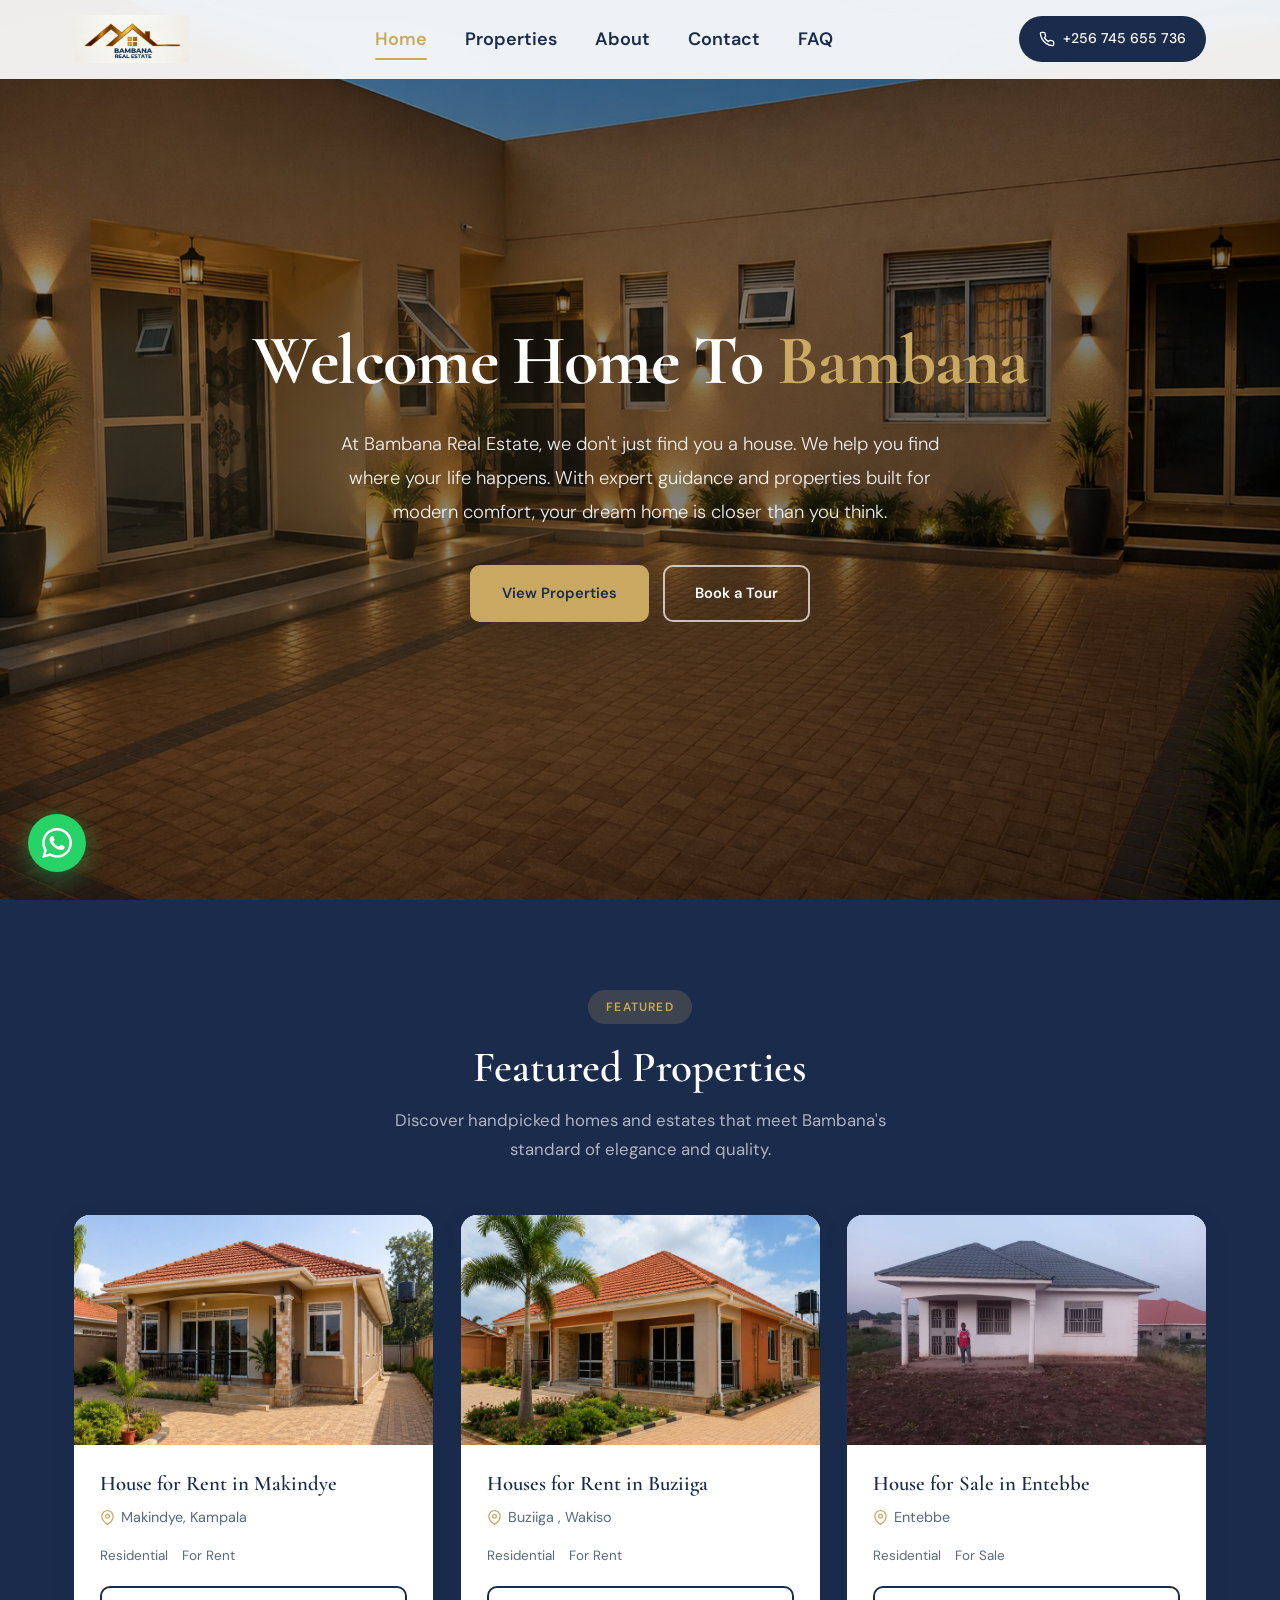
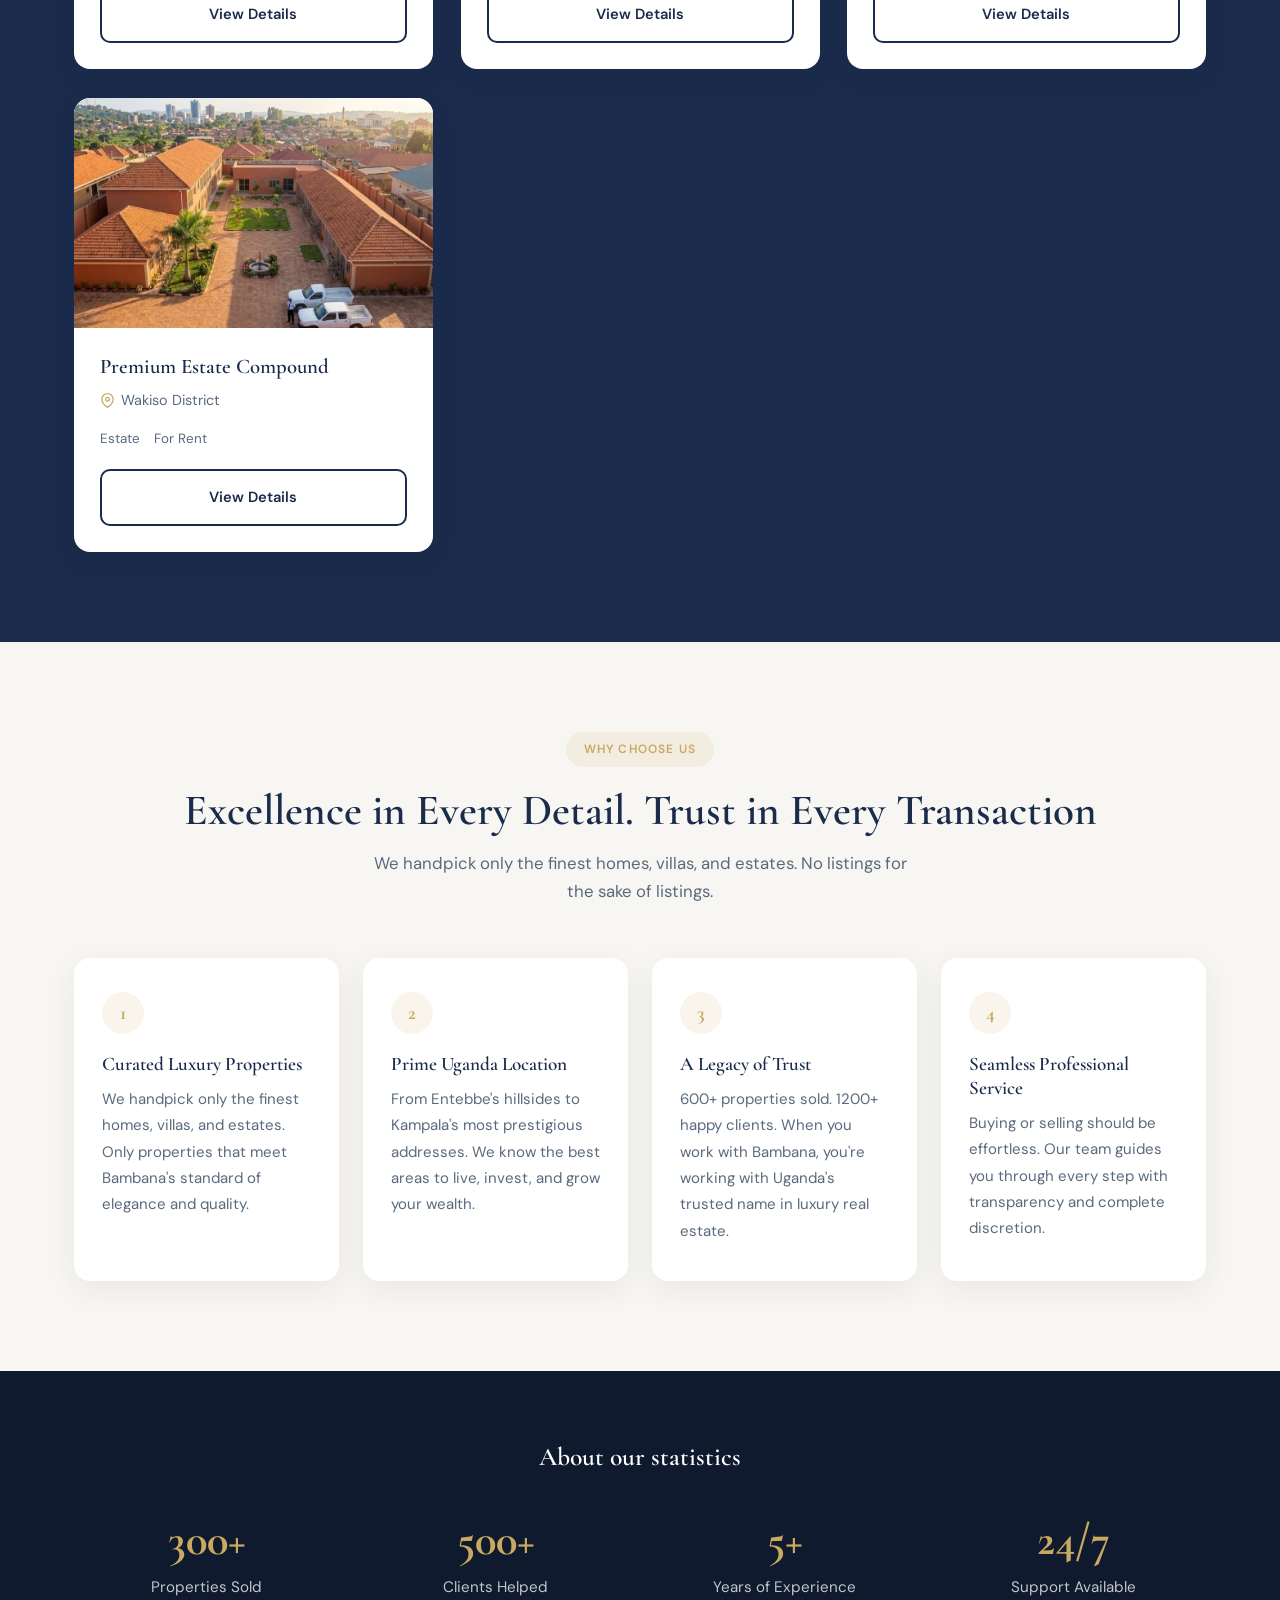
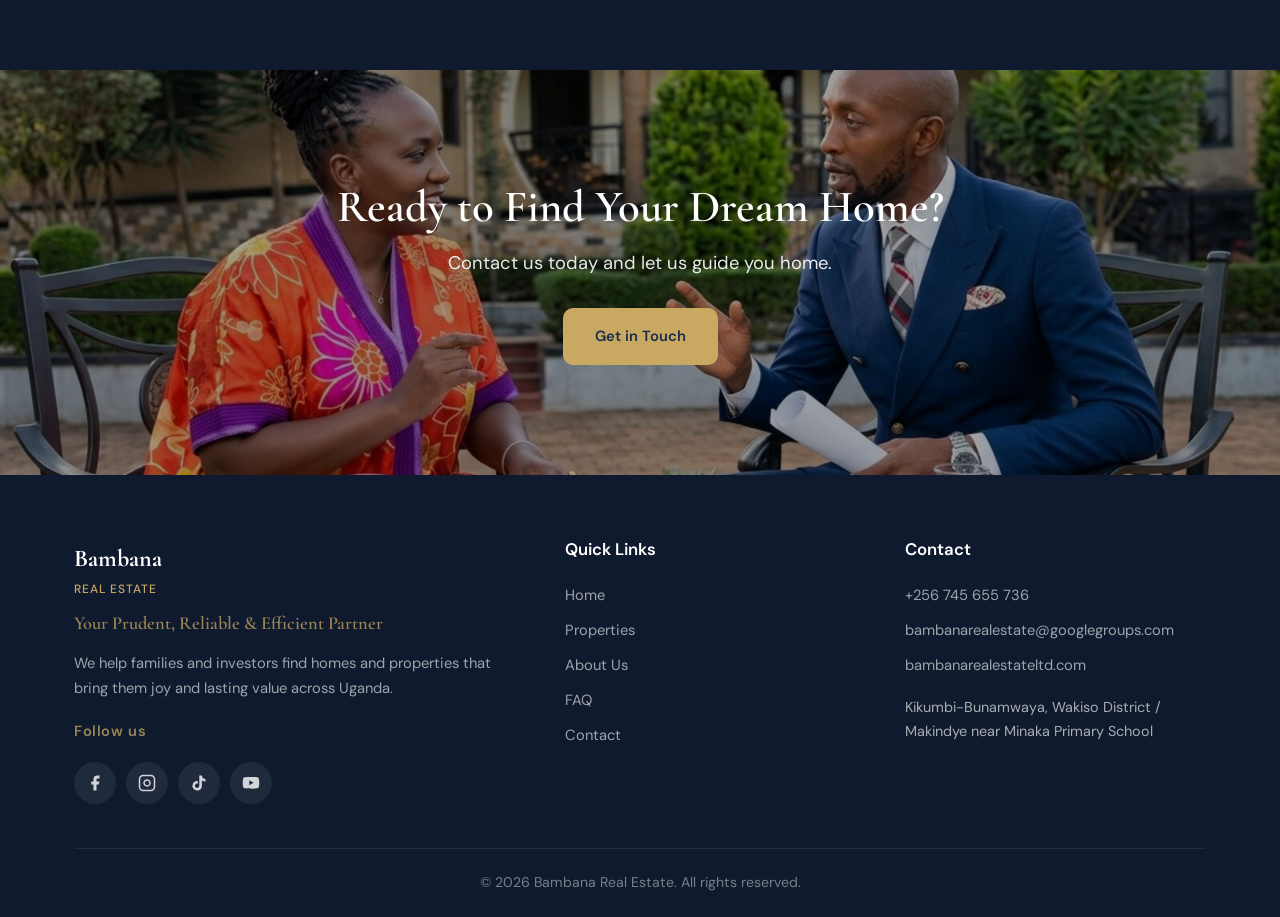
<file: index.html>
<!DOCTYPE html>
<html lang="en">
<head>
  <meta charset="UTF-8">
  <meta name="viewport" content="width=device-width, initial-scale=1.0">
  <meta name="description" content="Bambana Real Estate - Find your dream home in Uganda. Luxury properties, expert guidance, and trusted service across Kampala, Wakiso, Mukono and beyond.">
  <title>Bambana Real Estate | Welcome Home</title>
  <link rel="stylesheet" href="css/style.css">
  <link rel="icon" href="images/logo.png" type="image/png">
</head>
<body>
  <!-- Header -->
  <header class="header">
    <div class="container header-inner">
      <a href="index.html" class="logo">
        <img src="images/logo.png" alt="Bambana Real Estate Logo">
      </a>
      <nav class="nav" id="mainNav">
        <a href="index.html" class="active">Home</a>
        <a href="properties.html">Properties</a>
        <a href="about.html">About</a>
        <a href="contact.html">Contact</a>
        <a href="faq.html">FAQ</a>
      </nav>
      <a href="tel:+256745655736" class="header-phone">
        <svg xmlns="http://www.w3.org/2000/svg" viewBox="0 0 24 24" fill="none" stroke="currentColor" stroke-width="2" stroke-linecap="round" stroke-linejoin="round"><path d="M22 16.92v3a2 2 0 0 1-2.18 2 19.79 19.79 0 0 1-8.63-3.07 19.5 19.5 0 0 1-6-6 19.79 19.79 0 0 1-3.07-8.67A2 2 0 0 1 4.11 2h3a2 2 0 0 1 2 1.72 12.84 12.84 0 0 0 .7 2.81 2 2 0 0 1-.45 2.11L8.09 9.91a16 16 0 0 0 6 6l1.27-1.27a2 2 0 0 1 2.11-.45 12.84 12.84 0 0 0 2.81.7A2 2 0 0 1 22 16.92z"></path></svg>
        +256 745 655 736
      </a>
      <button class="menu-toggle" aria-label="Toggle menu" aria-expanded="false">
        <svg xmlns="http://www.w3.org/2000/svg" viewBox="0 0 24 24" fill="none" stroke="currentColor" stroke-width="2" stroke-linecap="round" stroke-linejoin="round"><line x1="3" y1="12" x2="21" y2="12"></line><line x1="3" y1="6" x2="21" y2="6"></line><line x1="3" y1="18" x2="21" y2="18"></line></svg>
      </button>
    </div>
  </header>

  <!-- Hero -->
  <section class="hero">
    <div class="hero-content">
      <h1>Welcome Home To <span>Bambana</span></h1>
      <p>At Bambana Real Estate, we don't just find you a house. We help you find where your life happens. With expert guidance and properties built for modern comfort, your dream home is closer than you think.</p>
      <div class="hero-btns">
        <a href="properties.html" class="btn btn-primary">View Properties</a>
        <a href="contact.html" class="btn btn-secondary">Book a Tour</a>
      </div>
    </div>
  </section>

  <!-- Featured Properties -->
  <section class="section featured">
    <div class="container">
      <div class="section-header">
        <span class="section-badge" style="background:rgba(201,169,97,0.2);">Featured</span>
        <h2>Featured Properties</h2>
        <p>Discover handpicked homes and estates that meet Bambana's standard of elegance and quality.</p>
      </div>
      <div class="properties-grid">
        <article class="property-card fly-in d1">
          <img src="images/makindye.jpg" alt="Luxury home in Kampala" loading="lazy">
          <div class="property-card-body">
            <h3>House for Rent in Makindye</h3>
            <div class="location">
              <svg xmlns="http://www.w3.org/2000/svg" viewBox="0 0 24 24" fill="none" stroke="currentColor" stroke-width="2"><path d="M21 10c0 7-9 13-9 13s-9-6-9-13a9 9 0 0 1 18 0z"></path><circle cx="12" cy="10" r="3"></circle></svg>
              Makindye, Kampala
            </div>
            <div class="property-meta">
              <span>Residential</span>
              <span>For Rent</span>
            </div>
            <a href="properties.html" class="btn btn-outline" style="width:100%;">View Details</a>
          </div>
        </article>

        <article class="property-card fly-in d1">
          <img src="images/buziga.jpg" alt="Luxury home in Kampala" loading="lazy">
          <div class="property-card-body">
            <h3>Houses for Rent in Buziiga</h3>
            <div class="location">
              <svg xmlns="http://www.w3.org/2000/svg" viewBox="0 0 24 24" fill="none" stroke="currentColor" stroke-width="2"><path d="M21 10c0 7-9 13-9 13s-9-6-9-13a9 9 0 0 1 18 0z"></path><circle cx="12" cy="10" r="3"></circle></svg>
             Buziiga , Wakiso
            </div>
            <div class="property-meta">
              <span>Residential</span>
              <span>For Rent</span>
            </div>
            <a href="properties.html" class="btn btn-outline" style="width:100%;">View Details</a>
          </div>
        </article>
        <article class="property-card fly-in d2">
          <img src="images/for5.jpg" alt="Modern villa with courtyard" loading="lazy">
          <div class="property-card-body">
            <h3>House for Sale in Entebbe</h3>
            <div class="location">
              <svg xmlns="http://www.w3.org/2000/svg" viewBox="0 0 24 24" fill="none" stroke="currentColor" stroke-width="2"><path d="M21 10c0 7-9 13-9 13s-9-6-9-13a9 9 0 0 1 18 0z"></path><circle cx="12" cy="10" r="3"></circle></svg>
              Entebbe
            </div>
            <div class="property-meta">
              <span>Residential</span>
              <span>For Sale</span>
            </div>
            <a href="properties.html" class="btn btn-outline" style="width:100%;">View Details</a>
          </div>
        </article>
        <article class="property-card fly-in d3">
          <img src="images/estate.jpg" alt="Spacious estate compound" loading="lazy">
          <div class="property-card-body">
            <h3>Premium Estate Compound</h3>
            <div class="location">
              <svg xmlns="http://www.w3.org/2000/svg" viewBox="0 0 24 24" fill="none" stroke="currentColor" stroke-width="2"><path d="M21 10c0 7-9 13-9 13s-9-6-9-13a9 9 0 0 1 18 0z"></path><circle cx="12" cy="10" r="3"></circle></svg>
              Wakiso District
            </div>
            <div class="property-meta">
              <span>Estate</span>
              <span>For Rent</span>
            </div>
            <a href="properties.html" class="btn btn-outline" style="width:100%;">View Details</a>
          </div>
        </article>
      </div>
    </div>
  </section>

  <!-- Why choose us -->
  <section class="section why-us">
    <div class="container">
      <div class="section-header">
        <span class="section-badge">Why choose us</span>
        <h2>Excellence in Every Detail. Trust in Every Transaction</h2>
        <p>We handpick only the finest homes, villas, and estates. No listings for the sake of listings.</p>
      </div>
      <div class="features-grid">
        <div class="feature-card fly-in d1">
          <div class="feature-num">1</div>
          <h3>Curated Luxury Properties</h3>
          <p>We handpick only the finest homes, villas, and estates. Only properties that meet Bambana's standard of elegance and quality.</p>
        </div>
        <div class="feature-card fly-in d2">
          <div class="feature-num">2</div>
          <h3>Prime Uganda Location</h3>
          <p>From Entebbe's hillsides to Kampala's most prestigious addresses. We know the best areas to live, invest, and grow your wealth.</p>
        </div>
        <div class="feature-card fly-in d3">
          <div class="feature-num">3</div>
          <h3>A Legacy of Trust</h3>
          <p>600+ properties sold. 1200+ happy clients. When you work with Bambana, you're working with Uganda's trusted name in luxury real estate.</p>
        </div>
        <div class="feature-card fly-in d4">
          <div class="feature-num">4</div>
          <h3>Seamless Professional Service</h3>
          <p>Buying or selling should be effortless. Our team guides you through every step with transparency and complete discretion.</p>
        </div>
      </div>
    </div>
  </section>

  <!-- Stats -->
  <section class="stats">
    <div class="container">
      <div class="section-header" style="margin-bottom:40px;">
        <h2 style="color:#fff;font-size:1.6rem;">About our statistics</h2>
      </div>
      <div class="stats-grid">
        <div class="stat-item fly-in d1">
          <h3>300+</h3>
          <p>Properties Sold</p>
        </div>
        <div class="stat-item fly-in d2">
          <h3>500+</h3>
          <p>Clients Helped</p>
        </div>
        <div class="stat-item fly-in d3">
          <h3>5+</h3>
          <p>Years of Experience</p>
        </div>
        <div class="stat-item fly-in d4">
          <h3>24/7</h3>
          <p>Support Available</p>
        </div>
      </div>
    </div>
  </section>

  <!-- CTA -->
  <section class="cta-section">
    <div class="container">
      <h2>Ready to Find Your Dream Home?</h2>
      <p>Contact us today and let us guide you home.</p>
      <a href="contact.html" class="btn btn-primary">Get in Touch</a>
    </div>
  </section>

  <!-- Footer -->
  <footer class="footer">
    <div class="container">
      <div class="footer-grid">
        <div class="footer-brand">
          <div class="logo-text">Bambana <span>Real Estate</span></div>
          <p class="tagline">Your Prudent, Reliable & Efficient Partner</p>
          <p>We help families and investors find homes and properties that bring them joy and lasting value across Uganda.</p>
          <p class="follow-label">Follow us</p>
          <div class="social-links">
            <a href="https://facebook.com" aria-label="Facebook" target="_blank" rel="noopener" target="_blank" rel="noopener">
              <svg xmlns="http://www.w3.org/2000/svg" viewBox="0 0 24 24" fill="currentColor"><path d="M18 2h-3a5 5 0 0 0-5 5v3H7v4h3v8h4v-8h3l1-4h-4V7a1 1 0 0 1 1-1h3z"></path></svg>
            </a>
            <a href="https://instagram.com" aria-label="Instagram" target="_blank" rel="noopener" target="_blank" rel="noopener">
              <svg xmlns="http://www.w3.org/2000/svg" viewBox="0 0 24 24" fill="none" stroke="currentColor" stroke-width="2"><rect x="2" y="2" width="20" height="20" rx="5" ry="5"></rect><path d="M16 11.37A4 4 0 1 1 12.63 8 4 4 0 0 1 16 11.37z"></path><line x1="17.5" y1="6.5" x2="17.51" y2="6.5"></line></svg>
            </a>
                        <a href="https://tiktok.com" aria-label="TikTok" target="_blank" rel="noopener" title="TikTok">
              <svg xmlns="http://www.w3.org/2000/svg" viewBox="0 0 24 24" fill="currentColor"><path d="M19.59 6.69a4.83 4.83 0 0 1-3.77-4.25V2h-3.45v13.67a2.89 2.89 0 0 1-5.2 1.74 2.89 2.89 0 0 1 2.31-4.64 2.93 2.93 0 0 1 .88.13V9.4a6.84 6.84 0 0 0-1-.05A6.33 6.33 0 0 0 5 20.1a6.34 6.34 0 0 0 10.86-4.43v-7a8.16 8.16 0 0 0 4.77 1.52v-3.4a4.85 4.85 0 0 1-1-.1z"/></svg>
            </a>
            <a href="https://youtube.com" aria-label="YouTube" target="_blank" rel="noopener" target="_blank" rel="noopener">
              <svg xmlns="http://www.w3.org/2000/svg" viewBox="0 0 24 24" fill="currentColor"><path d="M22.54 6.42a2.78 2.78 0 0 0-1.94-2C18.88 4 12 4 12 4s-6.88 0-8.6.46a2.78 2.78 0 0 0-1.94 2A29 29 0 0 0 1 11.75a29 29 0 0 0 .46 5.33A2.78 2.78 0 0 0 3.4 19.1c1.72.46 8.6.46 8.6.46s6.88 0 8.6-.46a2.78 2.78 0 0 0 1.94-2 29 29 0 0 0 .46-5.25 29 29 0 0 0-.46-5.33z"></path><polygon points="9.75 15.02 15.5 11.75 9.75 8.48 9.75 15.02" fill="#1A2B4C"></polygon></svg>
            </a>
          </div>
        </div>
        <div>
          <h4>Quick Links</h4>
          <div class="footer-links">
            <a href="index.html">Home</a>
            <a href="properties.html">Properties</a>
            <a href="about.html">About Us</a>
            <a href="faq.html">FAQ</a>
            <a href="contact.html">Contact</a>
          </div>
        </div>
        <div>
          <h4>Contact</h4>
          <div class="footer-links">
            <a href="tel:+256745655736">+256 745 655 736</a>
            <a href="mailto:bambanarealestate@googlegroups.com">bambanarealestate@googlegroups.com</a>
            <a href="https://bambanarealestateltd.com" target="_blank" rel="noopener">bambanarealestateltd.com</a>
            <p style="margin-top:12px;opacity:0.8;font-size:0.9rem;">Kikumbi-Bunamwaya, Wakiso District / Makindye near Minaka Primary School</p>
          </div>
        </div>
      </div>
      <div class="footer-bottom">
        <p>&copy; 2026 Bambana Real Estate. All rights reserved.</p>
      </div>
    </div>
  </footer>

  <!-- WhatsApp Float -->
  <a href="https://wa.me/256745655736" class="whatsapp-float" target="_blank" rel="noopener" aria-label="Chat on WhatsApp">
    <svg xmlns="http://www.w3.org/2000/svg" viewBox="0 0 24 24"><path d="M17.472 14.382c-.297-.149-1.758-.867-2.03-.967-.273-.099-.471-.148-.67.15-.197.297-.767.966-.94 1.164-.173.199-.347.223-.644.075-.297-.15-1.255-.463-2.39-1.475-.883-.788-1.48-1.761-1.653-2.059-.173-.297-.018-.458.13-.606.134-.133.298-.347.446-.52.149-.174.198-.298.298-.497.099-.198.05-.371-.025-.52-.075-.149-.669-1.612-.916-2.207-.242-.579-.487-.5-.669-.51-.173-.008-.371-.01-.57-.01-.198 0-.52.074-.792.372-.272.297-1.04 1.016-1.04 2.479 0 1.462 1.065 2.875 1.213 3.074.149.198 2.096 3.2 5.077 4.487.709.306 1.262.489 1.694.625.712.227 1.36.195 1.871.118.571-.085 1.758-.719 2.006-1.413.248-.694.248-1.289.173-1.413-.074-.124-.272-.198-.57-.347m-5.421 7.403h-.004a9.87 9.87 0 01-5.031-1.378l-.361-.214-3.741.982.998-3.648-.235-.374a9.86 9.86 0 01-1.51-5.26c.001-5.45 4.436-9.884 9.888-9.884 2.64 0 5.122 1.03 6.988 2.898a9.825 9.825 0 012.893 6.994c-.003 5.45-4.435 9.884-9.885 9.884m8.413-18.297A11.815 11.815 0 0012.05 0C5.495 0 .16 5.335.157 11.892c0 2.096.547 4.142 1.588 5.945L.057 24l6.305-1.654a11.882 11.882 0 005.683 1.448h.005c6.554 0 11.89-5.335 11.893-11.893a11.821 11.821 0 00-3.48-8.413z"/></svg>
  </a>

  <script src="js/main.js"></script>
</body>
</html>
</file>
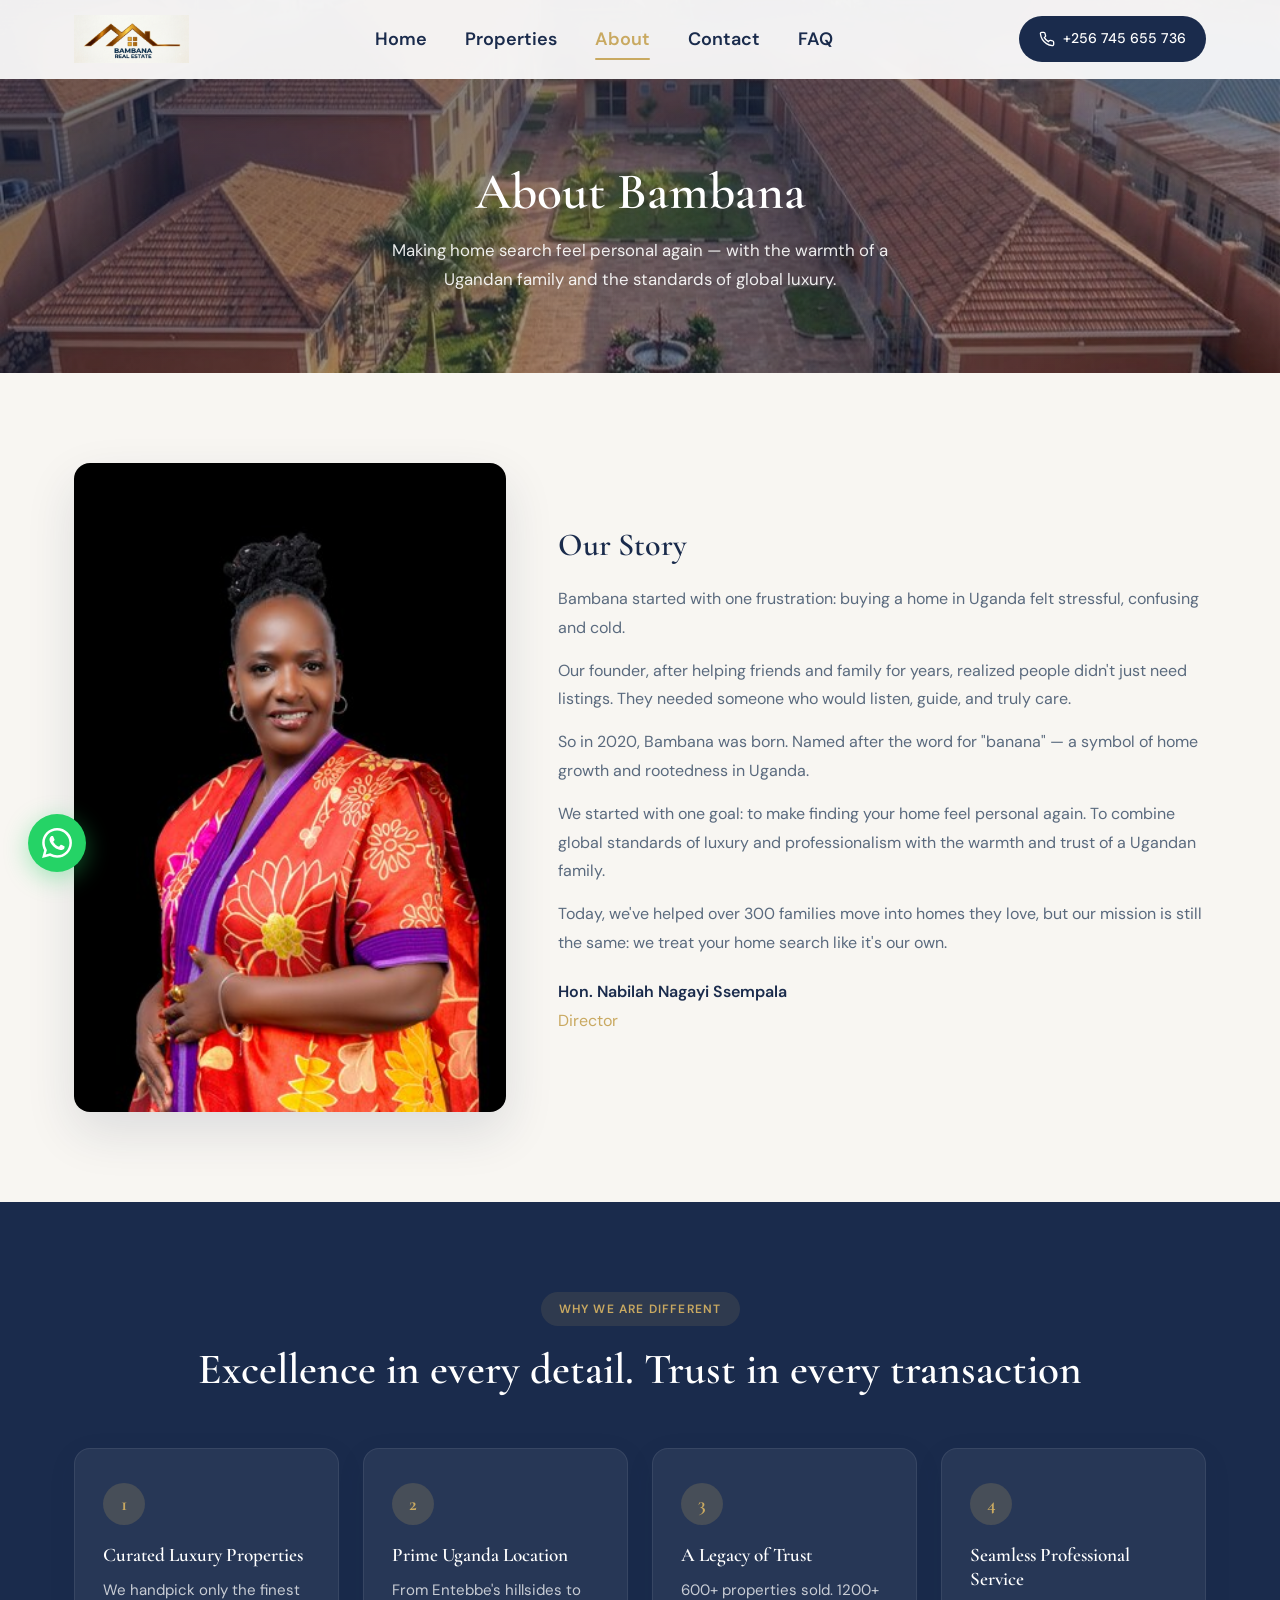
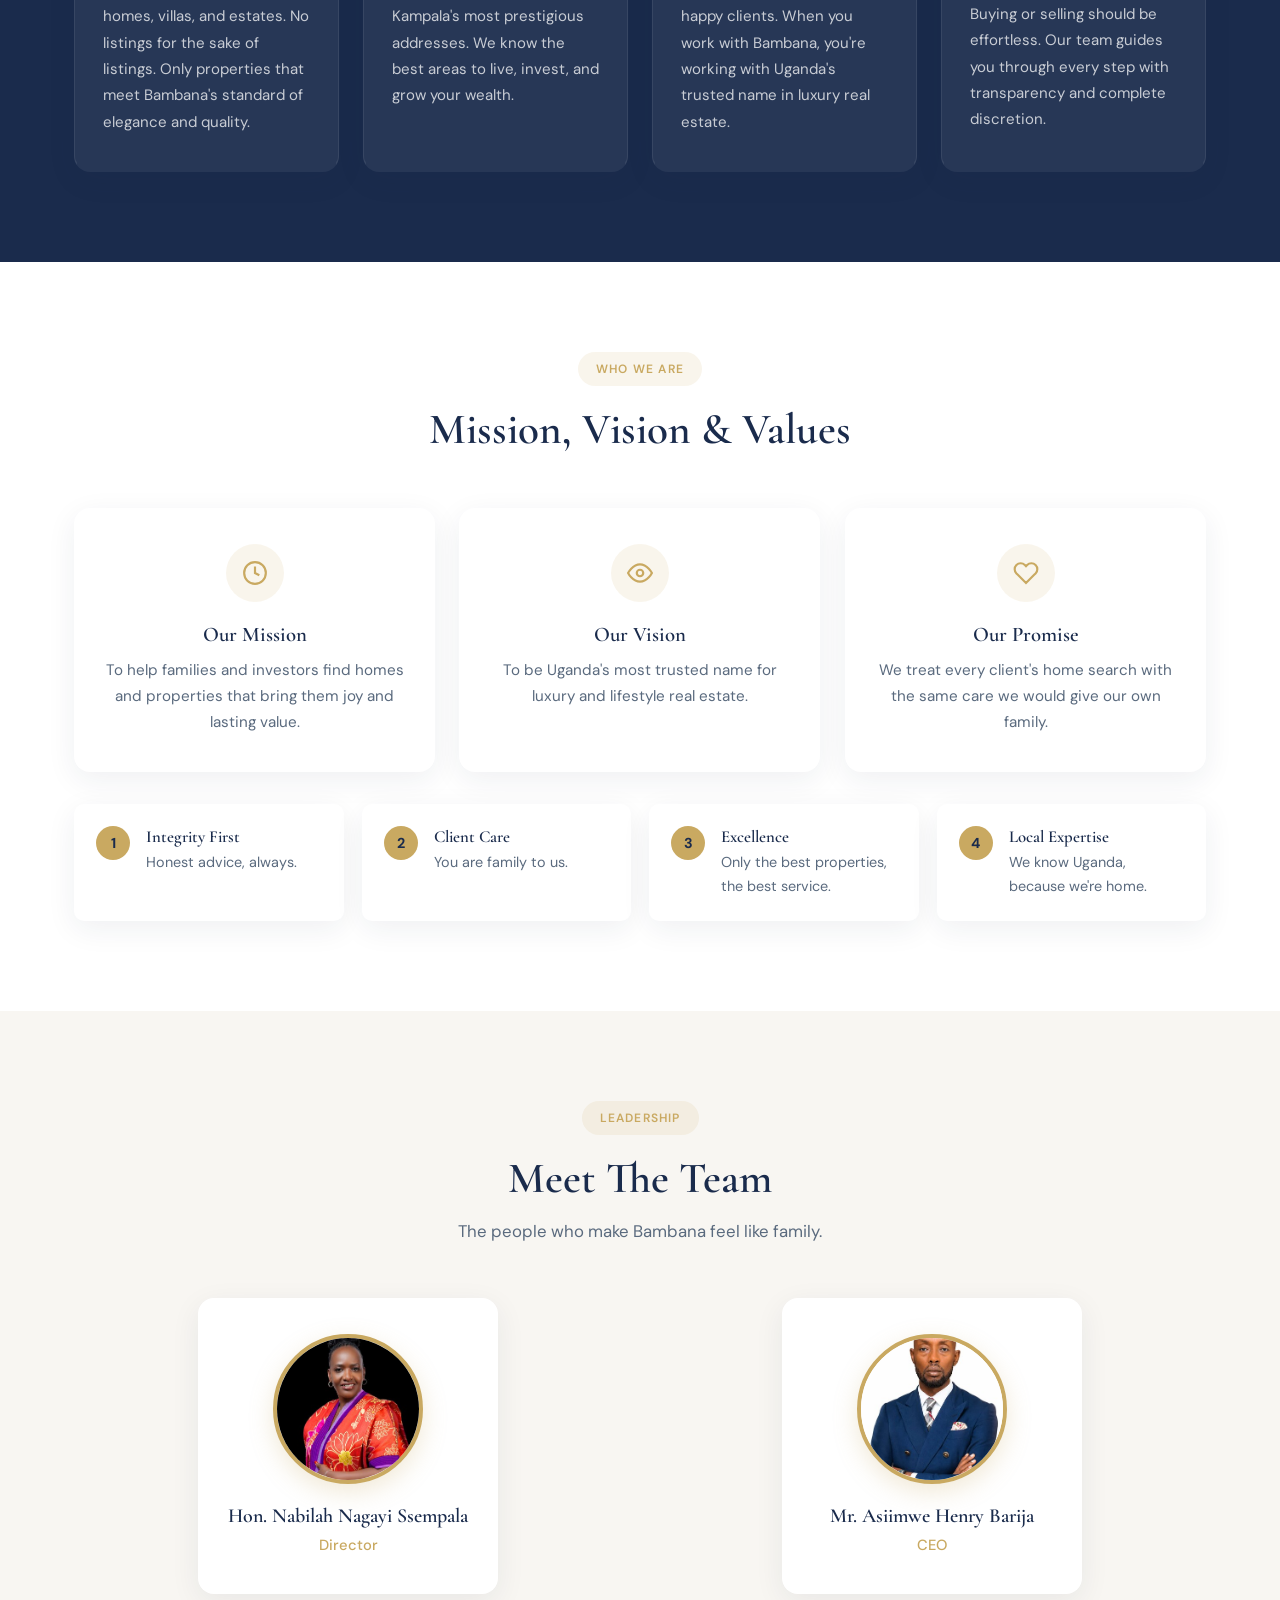
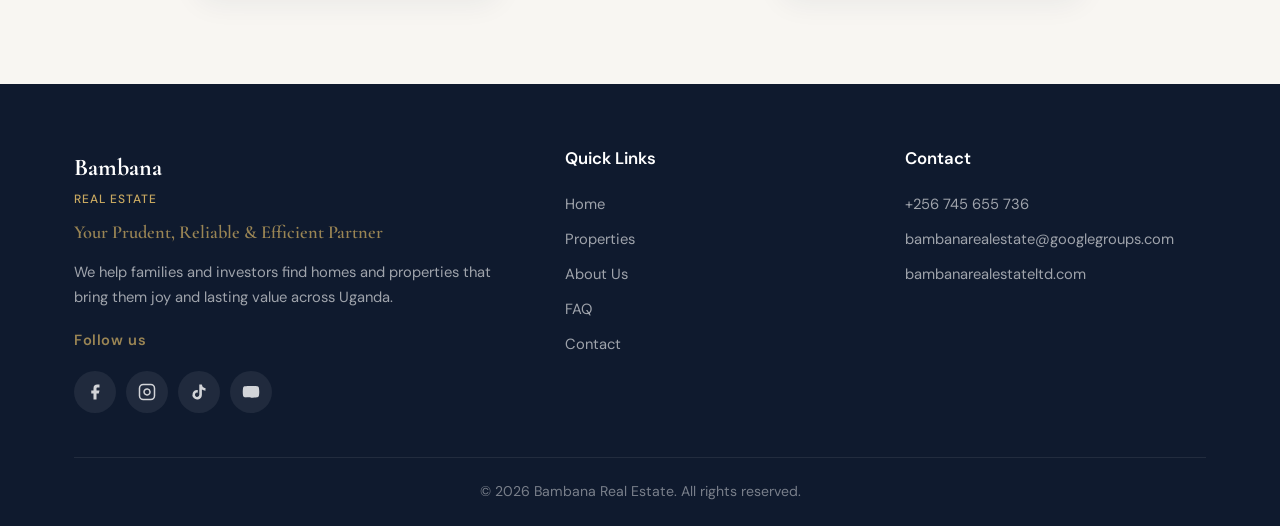
<file: about.html>
<!DOCTYPE html>
<html lang="en">
<head>
  <meta charset="UTF-8">
  <meta name="viewport" content="width=device-width, initial-scale=1.0">
  <meta name="description" content="Learn about Bambana Real Estate - founded to make finding a home in Uganda personal, warm and professional. Meet our team and discover our mission.">
  <title>About Us | Bambana Real Estate</title>
  <link rel="stylesheet" href="css/style.css">
  <link rel="icon" href="images/logo.png" type="image/png">
</head>
<body>
  <header class="header">
    <div class="container header-inner">
      <a href="index.html" class="logo">
        <img src="images/logo.png" alt="Bambana Real Estate Logo">
      </a>
      <nav class="nav">
        <a href="index.html">Home</a>
        <a href="properties.html">Properties</a>
        <a href="about.html" class="active">About</a>
        <a href="contact.html">Contact</a>
        <a href="faq.html">FAQ</a>
      </nav>
      <a href="tel:+256745655736" class="header-phone">
        <svg xmlns="http://www.w3.org/2000/svg" viewBox="0 0 24 24" fill="none" stroke="currentColor" stroke-width="2"><path d="M22 16.92v3a2 2 0 0 1-2.18 2 19.79 19.79 0 0 1-8.63-3.07 19.5 19.5 0 0 1-6-6 19.79 19.79 0 0 1-3.07-8.67A2 2 0 0 1 4.11 2h3a2 2 0 0 1 2 1.72 12.84 12.84 0 0 0 .7 2.81 2 2 0 0 1-.45 2.11L8.09 9.91a16 16 0 0 0 6 6l1.27-1.27a2 2 0 0 1 2.11-.45 12.84 12.84 0 0 0 2.81.7A2 2 0 0 1 22 16.92z"></path></svg>
        +256 745 655 736
      </a>
      <button class="menu-toggle" aria-label="Toggle menu" aria-expanded="false">
        <svg xmlns="http://www.w3.org/2000/svg" viewBox="0 0 24 24" fill="none" stroke="currentColor" stroke-width="2"><line x1="3" y1="12" x2="21" y2="12"></line><line x1="3" y1="6" x2="21" y2="6"></line><line x1="3" y1="18" x2="21" y2="18"></line></svg>
      </button>
    </div>
  </header>

  <section class="page-hero">
    <div class="container">
      <h1>About Bambana</h1>
      <p>Making home search feel personal again — with the warmth of a Ugandan family and the standards of global luxury.</p>
    </div>
  </section>

  <section class="section">
    <div class="container">
      <div class="about-content">
        <div class="about-image fly-in from-left">
          <img src="images/director.jpg" alt="Hon. Nabilah Nagayi Ssempala, Director">
        </div>
        <div class="about-text fly-in from-right">
          <h2>Our Story</h2>
          <p>Bambana started with one frustration: buying a home in Uganda felt stressful, confusing and cold.</p>
          <p>Our founder, after helping friends and family for years, realized people didn't just need listings. They needed someone who would listen, guide, and truly care.</p>
          <p>So in 2020, Bambana was born. Named after the word for "banana" — a symbol of home growth and rootedness in Uganda.</p>
          <p>We started with one goal: to make finding your home feel personal again. To combine global standards of luxury and professionalism with the warmth and trust of a Ugandan family.</p>
          <p>Today, we've helped over 300 families move into homes they love, but our mission is still the same: we treat your home search like it's our own.</p>
          <p style="margin-top:20px;font-weight:600;color:var(--navy);">Hon. Nabilah Nagayi Ssempala<br><span style="font-weight:400;color:var(--gold);">Director</span></p>
        </div>
      </div>
    </div>
  </section>


  <section class="section why-different">
    <div class="container">
      <div class="section-header fly-in">
        <span class="section-badge">Why We Are Different</span>
        <h2>Excellence in every detail. Trust in every transaction</h2>
      </div>
      <div class="features-grid">
        <div class="feature-card fly-in d1">
          <div class="feature-num">1</div>
          <h3>Curated Luxury Properties</h3>
          <p>We handpick only the finest homes, villas, and estates. No listings for the sake of listings. Only properties that meet Bambana's standard of elegance and quality.</p>
        </div>
        <div class="feature-card fly-in d2">
          <div class="feature-num">2</div>
          <h3>Prime Uganda Location</h3>
          <p>From Entebbe's hillsides to Kampala's most prestigious addresses. We know the best areas to live, invest, and grow your wealth.</p>
        </div>
        <div class="feature-card fly-in d3">
          <div class="feature-num">3</div>
          <h3>A Legacy of Trust</h3>
          <p>600+ properties sold. 1200+ happy clients. When you work with Bambana, you're working with Uganda's trusted name in luxury real estate.</p>
        </div>
        <div class="feature-card fly-in d4">
          <div class="feature-num">4</div>
          <h3>Seamless Professional Service</h3>
          <p>Buying or selling should be effortless. Our team guides you through every step with transparency and complete discretion.</p>
        </div>
      </div>
    </div>
  </section>

  <section class="section" style="background:var(--white);">
    <div class="container">
      <div class="section-header">
        <span class="section-badge">Who We Are</span>
        <h2>Mission, Vision & Values</h2>
      </div>
      <div class="mission-vision">
        <div class="mv-card fly-in d1">
          <div class="icon">
            <svg xmlns="http://www.w3.org/2000/svg" viewBox="0 0 24 24" fill="none" stroke="currentColor" stroke-width="2"><circle cx="12" cy="12" r="10"></circle><path d="M12 6v6l4 2"></path></svg>
          </div>
          <h3>Our Mission</h3>
          <p>To help families and investors find homes and properties that bring them joy and lasting value.</p>
        </div>
        <div class="mv-card fly-in d2">
          <div class="icon">
            <svg xmlns="http://www.w3.org/2000/svg" viewBox="0 0 24 24" fill="none" stroke="currentColor" stroke-width="2"><path d="M1 12s4-8 11-8 11 8 11 8-4 8-11 8-11-8-11-8z"></path><circle cx="12" cy="12" r="3"></circle></svg>
          </div>
          <h3>Our Vision</h3>
          <p>To be Uganda's most trusted name for luxury and lifestyle real estate.</p>
        </div>
        <div class="mv-card fly-in d3">
          <div class="icon">
            <svg xmlns="http://www.w3.org/2000/svg" viewBox="0 0 24 24" fill="none" stroke="currentColor" stroke-width="2"><path d="M20.84 4.61a5.5 5.5 0 0 0-7.78 0L12 5.67l-1.06-1.06a5.5 5.5 0 0 0-7.78 7.78l1.06 1.06L12 21.23l7.78-7.78 1.06-1.06a5.5 5.5 0 0 0 0-7.78z"></path></svg>
          </div>
          <h3>Our Promise</h3>
          <p>We treat every client's home search with the same care we would give our own family.</p>
        </div>
      </div>

      <div class="values-list fly-in">
        <div class="value-item">
          <div class="num">1</div>
          <div>
            <h4>Integrity First</h4>
            <p>Honest advice, always.</p>
          </div>
        </div>
        <div class="value-item">
          <div class="num">2</div>
          <div>
            <h4>Client Care</h4>
            <p>You are family to us.</p>
          </div>
        </div>
        <div class="value-item">
          <div class="num">3</div>
          <div>
            <h4>Excellence</h4>
            <p>Only the best properties, the best service.</p>
          </div>
        </div>
        <div class="value-item">
          <div class="num">4</div>
          <div>
            <h4>Local Expertise</h4>
            <p>We know Uganda, because we're home.</p>
          </div>
        </div>
      </div>
    </div>
  </section>

  <section class="section">
    <div class="container">
      <div class="section-header">
        <span class="section-badge">Leadership</span>
        <h2>Meet The Team</h2>
        <p>The people who make Bambana feel like family.</p>
      </div>
      <div class="team-grid">
        <div class="team-card fly-in d1">
          <img src="images/nabilah.jpg" alt="Hon. Nabilah Nagayi Ssempala">
          <h3>Hon. Nabilah Nagayi Ssempala</h3>
          <p class="role">Director</p>
        </div>
        <div class="team-card fly-in d2">
          <img src="images/henry.jpg" alt="Mr. Asiimwe Henry Barija">
          <h3>Mr. Asiimwe Henry Barija</h3>
          <p class="role">CEO</p>
        </div>
      </div>
    </div>
  </section>

  <footer class="footer">
    <div class="container">
      <div class="footer-grid">
        <div class="footer-brand">
          <div class="logo-text">Bambana <span>Real Estate</span></div>
          <p class="tagline">Your Prudent, Reliable & Efficient Partner</p>
          <p>We help families and investors find homes and properties that bring them joy and lasting value across Uganda.</p>
          <p class="follow-label">Follow us</p>
          <div class="social-links">
            <a href="https://facebook.com" aria-label="Facebook" target="_blank" rel="noopener"><svg xmlns="http://www.w3.org/2000/svg" viewBox="0 0 24 24" fill="currentColor"><path d="M18 2h-3a5 5 0 0 0-5 5v3H7v4h3v8h4v-8h3l1-4h-4V7a1 1 0 0 1 1-1h3z"></path></svg></a>
            <a href="https://instagram.com" aria-label="Instagram" target="_blank" rel="noopener"><svg xmlns="http://www.w3.org/2000/svg" viewBox="0 0 24 24" fill="none" stroke="currentColor" stroke-width="2"><rect x="2" y="2" width="20" height="20" rx="5" ry="5"></rect><path d="M16 11.37A4 4 0 1 1 12.63 8 4 4 0 0 1 16 11.37z"></path><line x1="17.5" y1="6.5" x2="17.51" y2="6.5"></line></svg></a>
                        <a href="https://tiktok.com" aria-label="TikTok" target="_blank" rel="noopener" title="TikTok">
              <svg xmlns="http://www.w3.org/2000/svg" viewBox="0 0 24 24" fill="currentColor"><path d="M19.59 6.69a4.83 4.83 0 0 1-3.77-4.25V2h-3.45v13.67a2.89 2.89 0 0 1-5.2 1.74 2.89 2.89 0 0 1 2.31-4.64 2.93 2.93 0 0 1 .88.13V9.4a6.84 6.84 0 0 0-1-.05A6.33 6.33 0 0 0 5 20.1a6.34 6.34 0 0 0 10.86-4.43v-7a8.16 8.16 0 0 0 4.77 1.52v-3.4a4.85 4.85 0 0 1-1-.1z"/></svg>
            </a>
            <a href="https://youtube.com" aria-label="YouTube" target="_blank" rel="noopener"><svg xmlns="http://www.w3.org/2000/svg" viewBox="0 0 24 24" fill="currentColor"><path d="M22.54 6.42a2.78 2.78 0 0 0-1.94-2C18.88 4 12 4 12 4s-6.88 0-8.6.46a2.78 2.78 0 0 0-1.94 2A29 29 0 0 0 1 11.75a29 29 0 0 0 .46 5.33A2.78 2.78 0 0 0 3.4 19.1c1.72.46 8.6.46 8.6.46s6.88 0 8.6-.46a2.78 2.78 0 0 0 1.94-2 29 29 0 0 0 .46-5.25 29 29 0 0 0-.46-5.33z"></path></svg></a>
          </div>
        </div>
        <div>
          <h4>Quick Links</h4>
          <div class="footer-links">
            <a href="index.html">Home</a>
            <a href="properties.html">Properties</a>
            <a href="about.html">About Us</a>
            <a href="faq.html">FAQ</a>
            <a href="contact.html">Contact</a>
          </div>
        </div>
        <div>
          <h4>Contact</h4>
          <div class="footer-links">
            <a href="tel:+256745655736">+256 745 655 736</a>
            <a href="mailto:bambanarealestate@googlegroups.com">bambanarealestate@googlegroups.com</a>
            <a href="https://bambanarealestateltd.com" target="_blank" rel="noopener">bambanarealestateltd.com</a>
          </div>
        </div>
      </div>
      <div class="footer-bottom">
        <p>&copy; 2026 Bambana Real Estate. All rights reserved.</p>
      </div>
    </div>
  </footer>

  <a href="https://wa.me/256745655736" class="whatsapp-float" target="_blank" rel="noopener" aria-label="Chat on WhatsApp">
    <svg xmlns="http://www.w3.org/2000/svg" viewBox="0 0 24 24"><path d="M17.472 14.382c-.297-.149-1.758-.867-2.03-.967-.273-.099-.471-.148-.67.15-.197.297-.767.966-.94 1.164-.173.199-.347.223-.644.075-.297-.15-1.255-.463-2.39-1.475-.883-.788-1.48-1.761-1.653-2.059-.173-.297-.018-.458.13-.606.134-.133.298-.347.446-.52.149-.174.198-.298.298-.497.099-.198.05-.371-.025-.52-.075-.149-.669-1.612-.916-2.207-.242-.579-.487-.5-.669-.51-.173-.008-.371-.01-.57-.01-.198 0-.52.074-.792.372-.272.297-1.04 1.016-1.04 2.479 0 1.462 1.065 2.875 1.213 3.074.149.198 2.096 3.2 5.077 4.487.709.306 1.262.489 1.694.625.712.227 1.36.195 1.871.118.571-.085 1.758-.719 2.006-1.413.248-.694.248-1.289.173-1.413-.074-.124-.272-.198-.57-.347m-5.421 7.403h-.004a9.87 9.87 0 01-5.031-1.378l-.361-.214-3.741.982.998-3.648-.235-.374a9.86 9.86 0 01-1.51-5.26c.001-5.45 4.436-9.884 9.888-9.884 2.64 0 5.122 1.03 6.988 2.898a9.825 9.825 0 012.893 6.994c-.003 5.45-4.435 9.884-9.885 9.884m8.413-18.297A11.815 11.815 0 0012.05 0C5.495 0 .16 5.335.157 11.892c0 2.096.547 4.142 1.588 5.945L.057 24l6.305-1.654a11.882 11.882 0 005.683 1.448h.005c6.554 0 11.89-5.335 11.893-11.893a11.821 11.821 0 00-3.48-8.413z"/></svg>
  </a>

  <script src="js/main.js"></script>
</body>
</html>
</file>
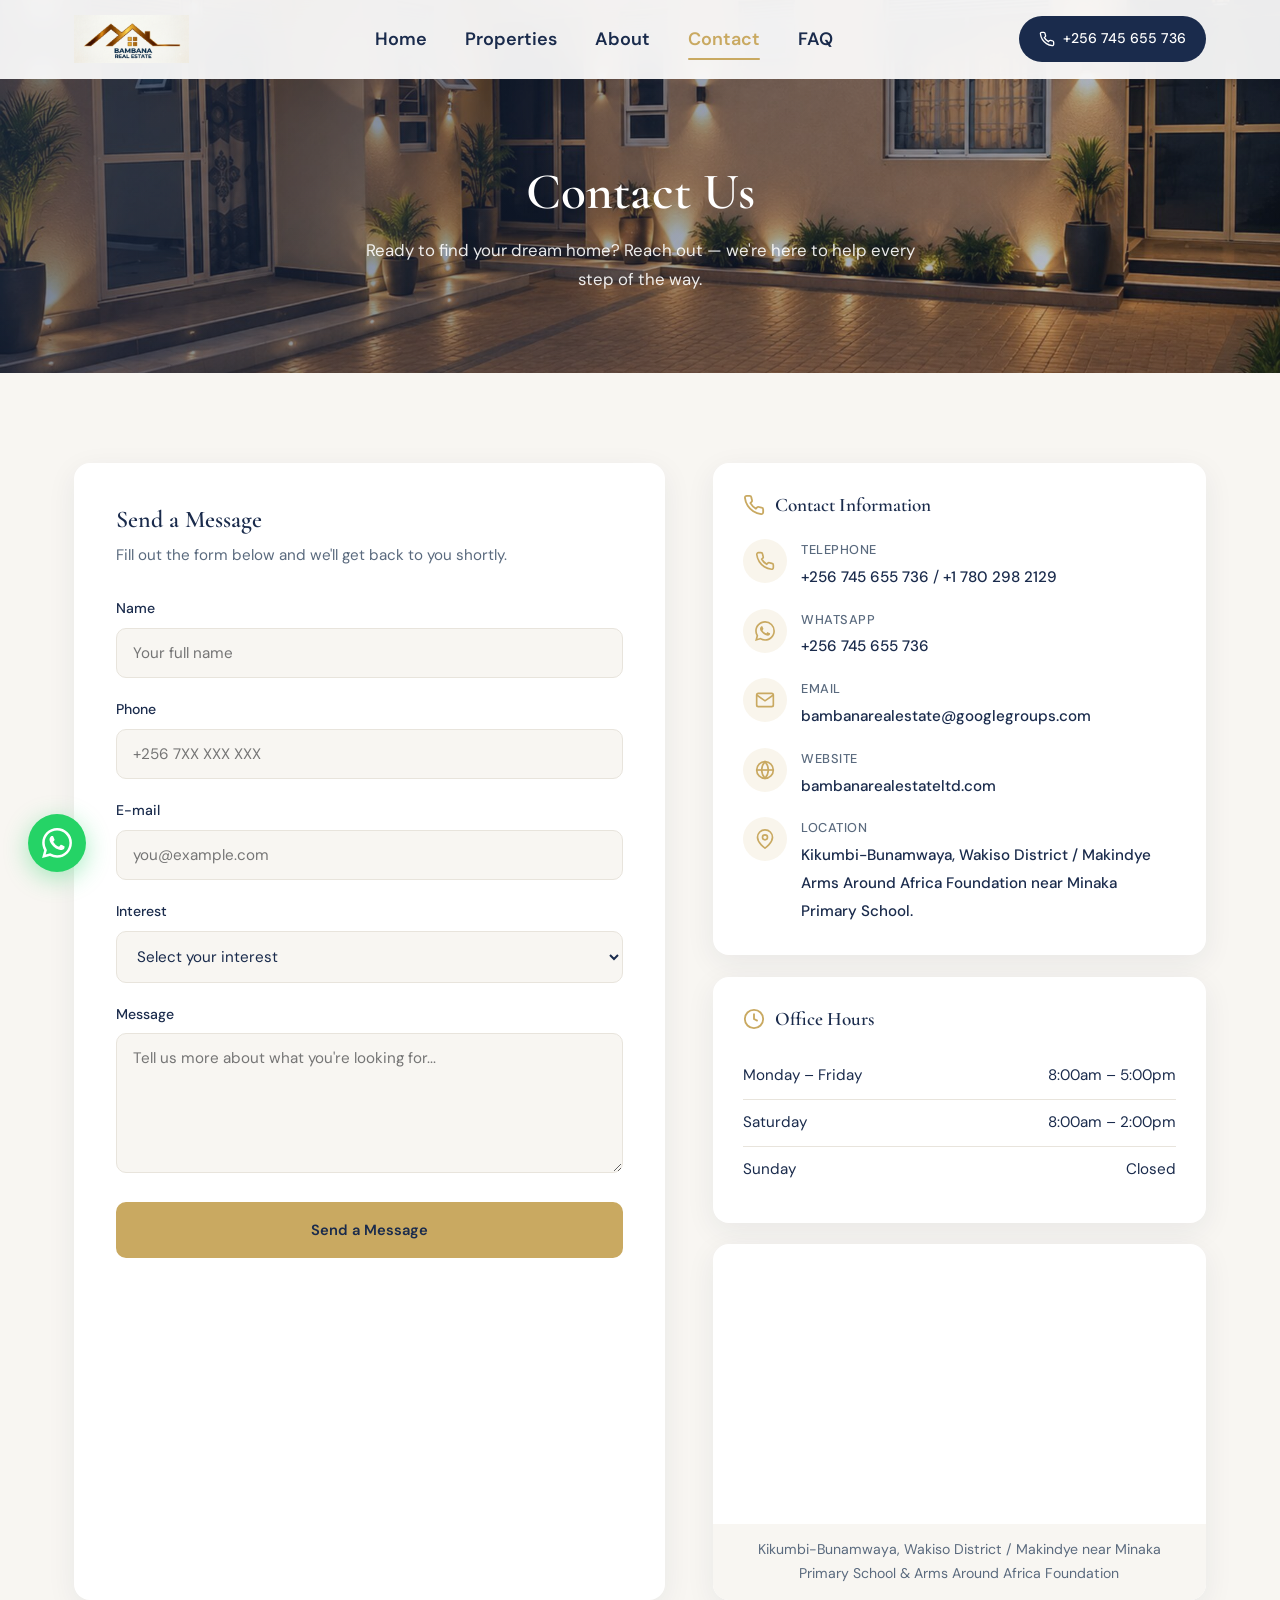
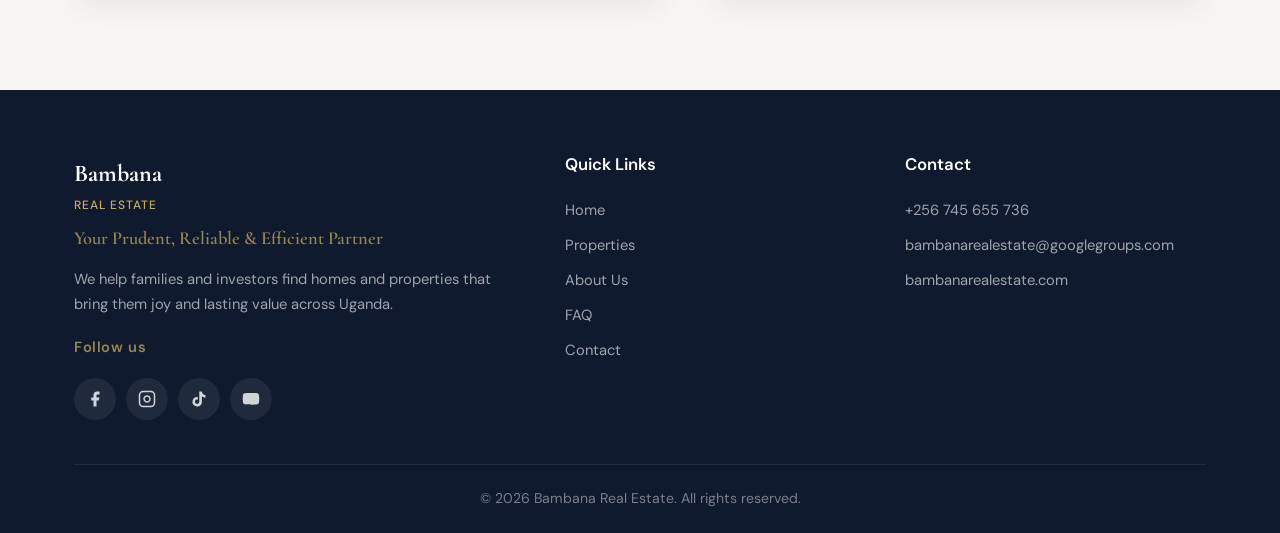
<file: contact.html>
<!DOCTYPE html>
<html lang="en">
<head>
  <meta charset="UTF-8">
  <meta name="viewport" content="width=device-width, initial-scale=1.0">
  <meta name="description" content="Contact Bambana Real Estate - Get in touch for property inquiries, site visits, or to start your home journey in Uganda.">
  <title>Contact Us | Bambana Real Estate</title>
  <link rel="stylesheet" href="css/style.css">
  <link rel="icon" href="images/logo.png" type="image/png">
</head>
<body>
  <header class="header">
    <div class="container header-inner">
      <a href="index.html" class="logo">
        <img src="images/logo.png" alt="Bambana Real Estate Logo">
      </a>
      <nav class="nav">
        <a href="index.html">Home</a>
        <a href="properties.html">Properties</a>
        <a href="about.html">About</a>
        <a href="contact.html" class="active">Contact</a>
        <a href="faq.html">FAQ</a>
      </nav>
      <a href="tel:+256745655736" class="header-phone">
        <svg xmlns="http://www.w3.org/2000/svg" viewBox="0 0 24 24" fill="none" stroke="currentColor" stroke-width="2"><path d="M22 16.92v3a2 2 0 0 1-2.18 2 19.79 19.79 0 0 1-8.63-3.07 19.5 19.5 0 0 1-6-6 19.79 19.79 0 0 1-3.07-8.67A2 2 0 0 1 4.11 2h3a2 2 0 0 1 2 1.72 12.84 12.84 0 0 0 .7 2.81 2 2 0 0 1-.45 2.11L8.09 9.91a16 16 0 0 0 6 6l1.27-1.27a2 2 0 0 1 2.11-.45 12.84 12.84 0 0 0 2.81.7A2 2 0 0 1 22 16.92z"></path></svg>
        +256 745 655 736
      </a>
      <button class="menu-toggle" aria-label="Toggle menu" aria-expanded="false">
        <svg xmlns="http://www.w3.org/2000/svg" viewBox="0 0 24 24" fill="none" stroke="currentColor" stroke-width="2"><line x1="3" y1="12" x2="21" y2="12"></line><line x1="3" y1="6" x2="21" y2="6"></line><line x1="3" y1="18" x2="21" y2="18"></line></svg>
      </button>
    </div>
  </header>

  <section class="page-hero" style="background-image: linear-gradient(135deg, rgba(26,43,76,0.65), rgba(26,43,76,0.25)), url('images/hero-bg.jpg');">
    <div class="container">
      <h1>Contact Us</h1>
      <p>Ready to find your dream home? Reach out — we're here to help every step of the way.</p>
    </div>
  </section>

  <section class="section">
    <div class="container">
      <div class="contact-grid">
        <!-- Netlify Contact Form -->
        <div class="contact-form fly-in from-left">
          <h2 style="margin-bottom:8px;font-size:1.5rem;">Send a Message</h2>
          <p style="color:var(--text-light);margin-bottom:28px;font-size:0.95rem;">Fill out the form below and we'll get back to you shortly.</p>
          
          <form action="https://formsubmit.co/bambanarealestate@googlegroups.com" method="POST">
                        
            <div class="form-group">
              <label for="name">Name</label>
              <input type="text" id="name" name="name" required placeholder="Your full name">
            </div>
            
            <div class="form-group">
              <label for="phone">Phone</label>
              <input type="tel" id="phone" name="phone" required placeholder="+256 7XX XXX XXX">
            </div>
            
            <div class="form-group">
              <label for="email">E-mail</label>
              <input type="email" id="email" name="email" required placeholder="you@example.com">
            </div>
            
            <div class="form-group">
              <label for="interest">Interest</label>
              <select id="interest" name="interest" required>
                <option value="" disabled selected>Select your interest</option>
                <option value="Buying a home">Buying a home</option>
                <option value="Renting">Renting</option>
                <option value="Land / Plot">Land / Plot</option>
                <option value="Construction">Construction</option>
                <option value="Site visit">Site visit</option>
                <option value="General inquiry">General inquiry</option>
              </select>
            </div>
            
            <div class="form-group">
              <label for="message">Message</label>
              <textarea id="message" name="message" required placeholder="Tell us more about what you're looking for..."></textarea>
            </div>
            
            <button type="submit" class="btn btn-primary" style="width:100%;padding:16px;">Send a Message</button>
          </form>
        </div>

        <!-- Contact Information -->
        <div class="contact-info">
          <div class="info-card fly-in from-right d1">
            <h3>
              <svg xmlns="http://www.w3.org/2000/svg" viewBox="0 0 24 24" fill="none" stroke="currentColor" stroke-width="2" width="22" height="22"><path d="M22 16.92v3a2 2 0 0 1-2.18 2 19.79 19.79 0 0 1-8.63-3.07 19.5 19.5 0 0 1-6-6 19.79 19.79 0 0 1-3.07-8.67A2 2 0 0 1 4.11 2h3a2 2 0 0 1 2 1.72 12.84 12.84 0 0 0 .7 2.81 2 2 0 0 1-.45 2.11L8.09 9.91a16 16 0 0 0 6 6l1.27-1.27a2 2 0 0 1 2.11-.45 12.84 12.84 0 0 0 2.81.7A2 2 0 0 1 22 16.92z"></path></svg>
              Contact Information
            </h3>
            
            <div class="info-item">
              <div class="icon-wrap">
                <svg xmlns="http://www.w3.org/2000/svg" viewBox="0 0 24 24" fill="none" stroke="currentColor" stroke-width="2"><path d="M22 16.92v3a2 2 0 0 1-2.18 2 19.79 19.79 0 0 1-8.63-3.07 19.5 19.5 0 0 1-6-6 19.79 19.79 0 0 1-3.07-8.67A2 2 0 0 1 4.11 2h3a2 2 0 0 1 2 1.72 12.84 12.84 0 0 0 .7 2.81 2 2 0 0 1-.45 2.11L8.09 9.91a16 16 0 0 0 6 6l1.27-1.27a2 2 0 0 1 2.11-.45 12.84 12.84 0 0 0 2.81.7A2 2 0 0 1 22 16.92z"></path></svg>
              </div>
              <div class="details">
                <strong>Telephone</strong>
                <a href="tel:+256745655736">+256 745 655 736</a> / <a href="tel:+17802982129">+1 780 298 2129</a>
              </div>
            </div>
            
            <div class="info-item">
              <div class="icon-wrap">
                <svg xmlns="http://www.w3.org/2000/svg" viewBox="0 0 24 24" fill="currentColor"><path d="M17.472 14.382c-.297-.149-1.758-.867-2.03-.967-.273-.099-.471-.148-.67.15-.197.297-.767.966-.94 1.164-.173.199-.347.223-.644.075-.297-.15-1.255-.463-2.39-1.475-.883-.788-1.48-1.761-1.653-2.059-.173-.297-.018-.458.13-.606.134-.133.298-.347.446-.52.149-.174.198-.298.298-.497.099-.198.05-.371-.025-.52-.075-.149-.669-1.612-.916-2.207-.242-.579-.487-.5-.669-.51-.173-.008-.371-.01-.57-.01-.198 0-.52.074-.792.372-.272.297-1.04 1.016-1.04 2.479 0 1.462 1.065 2.875 1.213 3.074.149.198 2.096 3.2 5.077 4.487.709.306 1.262.489 1.694.625.712.227 1.36.195 1.871.118.571-.085 1.758-.719 2.006-1.413.248-.694.248-1.289.173-1.413-.074-.124-.272-.198-.57-.347m-5.421 7.403h-.004a9.87 9.87 0 01-5.031-1.378l-.361-.214-3.741.982.998-3.648-.235-.374a9.86 9.86 0 01-1.51-5.26c.001-5.45 4.436-9.884 9.888-9.884 2.64 0 5.122 1.03 6.988 2.898a9.825 9.825 0 012.893 6.994c-.003 5.45-4.435 9.884-9.885 9.884m8.413-18.297A11.815 11.815 0 0012.05 0C5.495 0 .16 5.335.157 11.892c0 2.096.547 4.142 1.588 5.945L.057 24l6.305-1.654a11.882 11.882 0 005.683 1.448h.005c6.554 0 11.89-5.335 11.893-11.893a11.821 11.821 0 00-3.48-8.413z"/></svg>
              </div>
              <div class="details">
                <strong>WhatsApp</strong>
                <a href="https://wa.me/256745655736" target="_blank" rel="noopener">+256 745 655 736</a>
              </div>
            </div>
            
            <div class="info-item">
              <div class="icon-wrap">
                <svg xmlns="http://www.w3.org/2000/svg" viewBox="0 0 24 24" fill="none" stroke="currentColor" stroke-width="2"><path d="M4 4h16c1.1 0 2 .9 2 2v12c0 1.1-.9 2-2 2H4c-1.1 0-2-.9-2-2V6c0-1.1.9-2 2-2z"></path><polyline points="22,6 12,13 2,6"></polyline></svg>
              </div>
              <div class="details">
                <strong>Email</strong>
                <a href="mailto:bambanarealestate@googlegroups.com">bambanarealestate@googlegroups.com</a>
              </div>
            </div>
            
            <div class="info-item">
              <div class="icon-wrap">
                <svg xmlns="http://www.w3.org/2000/svg" viewBox="0 0 24 24" fill="none" stroke="currentColor" stroke-width="2"><circle cx="12" cy="12" r="10"></circle><line x1="2" y1="12" x2="22" y2="12"></line><path d="M12 2a15.3 15.3 0 0 1 4 10 15.3 15.3 0 0 1-4 10 15.3 15.3 0 0 1-4-10 15.3 15.3 0 0 1 4-10z"></path></svg>
              </div>
              <div class="details">
                <strong>Website</strong>
                <a href="https://bambanarealestateltd.com" target="_blank" rel="noopener">bambanarealestateltd.com</a>
              </div>
            </div>
            
            <div class="info-item">
              <div class="icon-wrap">
                <svg xmlns="http://www.w3.org/2000/svg" viewBox="0 0 24 24" fill="none" stroke="currentColor" stroke-width="2"><path d="M21 10c0 7-9 13-9 13s-9-6-9-13a9 9 0 0 1 18 0z"></path><circle cx="12" cy="10" r="3"></circle></svg>
              </div>
              <div class="details">
                <strong>Location</strong>
                <span>Kikumbi-Bunamwaya, Wakiso District / Makindye Arms Around Africa Foundation near Minaka Primary School.</span>
              </div>
            </div>
          </div>

          <div class="info-card fly-in from-right d2">
            <h3>
              <svg xmlns="http://www.w3.org/2000/svg" viewBox="0 0 24 24" fill="none" stroke="currentColor" stroke-width="2" width="22" height="22"><circle cx="12" cy="12" r="10"></circle><polyline points="12 6 12 12 16 14"></polyline></svg>
              Office Hours
            </h3>
            <div class="hours-list">
              <div>
                <span>Monday – Friday</span>
                <span>8:00am – 5:00pm</span>
              </div>
              <div>
                <span>Saturday</span>
                <span>8:00am – 2:00pm</span>
              </div>
              <div>
                <span>Sunday</span>
                <span>Closed</span>
              </div>
            </div>
          </div>

          <div class="map-wrap fly-in from-scale">
            <iframe 
              src="https://maps.google.com/maps?q=Arms+Around+Africa+Foundation+Makindye+Kampala&t=&z=15&ie=UTF8&iwloc=&output=embed"
              width="100%" 
              height="280" 
              style="border:0; border-radius:12px 12px 0 0;" 
              allowfullscreen="" 
              loading="lazy" 
              referrerpolicy="no-referrer-when-downgrade"
              title="Bambana Real Estate – near Arms Around Africa Foundation / Minaka Primary School">
            </iframe>
            <p class="map-caption">Kikumbi-Bunamwaya, Wakiso District / Makindye near Minaka Primary School &amp; Arms Around Africa Foundation</p>
          </div>
        </div>
      </div>
    </div>
  </section>

  <footer class="footer">
    <div class="container">
      <div class="footer-grid">
        <div class="footer-brand">
          <div class="logo-text">Bambana <span>Real Estate</span></div>
          <p class="tagline">Your Prudent, Reliable & Efficient Partner</p>
          <p>We help families and investors find homes and properties that bring them joy and lasting value across Uganda.</p>
          <p class="follow-label">Follow us</p>
          <div class="social-links">
            <a href="#" aria-label="Facebook"><svg xmlns="http://www.w3.org/2000/svg" viewBox="0 0 24 24" fill="currentColor"><path d="M18 2h-3a5 5 0 0 0-5 5v3H7v4h3v8h4v-8h3l1-4h-4V7a1 1 0 0 1 1-1h3z"></path></svg></a>
            <a href="#" aria-label="Instagram"><svg xmlns="http://www.w3.org/2000/svg" viewBox="0 0 24 24" fill="none" stroke="currentColor" stroke-width="2"><rect x="2" y="2" width="20" height="20" rx="5" ry="5"></rect><path d="M16 11.37A4 4 0 1 1 12.63 8 4 4 0 0 1 16 11.37z"></path><line x1="17.5" y1="6.5" x2="17.51" y2="6.5"></line></svg></a>
            <a href="#" aria-label="TikTok"><svg xmlns="http://www.w3.org/2000/svg" viewBox="0 0 24 24" fill="currentColor"><path d="M19.59 6.69a4.83 4.83 0 0 1-3.77-4.25V2h-3.45v13.67a2.89 2.89 0 0 1-5.2 1.74 2.89 2.89 0 0 1 2.31-4.64 2.93 2.93 0 0 1 .88.13V9.4a6.84 6.84 0 0 0-1-.05A6.33 6.33 0 0 0 5 20.1a6.34 6.34 0 0 0 10.86-4.43v-7a8.16 8.16 0 0 0 4.77 1.52v-3.4a4.85 4.85 0 0 1-1-.1z"/></svg></a>
            <a href="#" aria-label="YouTube"><svg xmlns="http://www.w3.org/2000/svg" viewBox="0 0 24 24" fill="currentColor"><path d="M22.54 6.42a2.78 2.78 0 0 0-1.94-2C18.88 4 12 4 12 4s-6.88 0-8.6.46a2.78 2.78 0 0 0-1.94 2A29 29 0 0 0 1 11.75a29 29 0 0 0 .46 5.33A2.78 2.78 0 0 0 3.4 19.1c1.72.46 8.6.46 8.6.46s6.88 0 8.6-.46a2.78 2.78 0 0 0 1.94-2 29 29 0 0 0 .46-5.25 29 29 0 0 0-.46-5.33z"></path></svg></a>
          </div>
        </div>
        <div>
          <h4>Quick Links</h4>
          <div class="footer-links">
            <a href="index.html">Home</a>
            <a href="properties.html">Properties</a>
            <a href="about.html">About Us</a>
            <a href="faq.html">FAQ</a>
            <a href="contact.html">Contact</a>
          </div>
        </div>
        <div>
          <h4>Contact</h4>
          <div class="footer-links">
            <a href="tel:+256745655736">+256 745 655 736</a>
            <a href="mailto:bambanarealestate@googlegroups.com">bambanarealestate@googlegroups.com</a>
            <a href="https://bambanarealestate.com" target="_blank" rel="noopener">bambanarealestate.com</a>
          </div>
        </div>
      </div>
      <div class="footer-bottom">
        <p>&copy; 2026 Bambana Real Estate. All rights reserved.</p>
      </div>
    </div>
  </footer>

  <a href="https://wa.me/256745655736" class="whatsapp-float" target="_blank" rel="noopener" aria-label="Chat on WhatsApp">
    <svg xmlns="http://www.w3.org/2000/svg" viewBox="0 0 24 24"><path d="M17.472 14.382c-.297-.149-1.758-.867-2.03-.967-.273-.099-.471-.148-.67.15-.197.297-.767.966-.94 1.164-.173.199-.347.223-.644.075-.297-.15-1.255-.463-2.39-1.475-.883-.788-1.48-1.761-1.653-2.059-.173-.297-.018-.458.13-.606.134-.133.298-.347.446-.52.149-.174.198-.298.298-.497.099-.198.05-.371-.025-.52-.075-.149-.669-1.612-.916-2.207-.242-.579-.487-.5-.669-.51-.173-.008-.371-.01-.57-.01-.198 0-.52.074-.792.372-.272.297-1.04 1.016-1.04 2.479 0 1.462 1.065 2.875 1.213 3.074.149.198 2.096 3.2 5.077 4.487.709.306 1.262.489 1.694.625.712.227 1.36.195 1.871.118.571-.085 1.758-.719 2.006-1.413.248-.694.248-1.289.173-1.413-.074-.124-.272-.198-.57-.347m-5.421 7.403h-.004a9.87 9.87 0 01-5.031-1.378l-.361-.214-3.741.982.998-3.648-.235-.374a9.86 9.86 0 01-1.51-5.26c.001-5.45 4.436-9.884 9.888-9.884 2.64 0 5.122 1.03 6.988 2.898a9.825 9.825 0 012.893 6.994c-.003 5.45-4.435 9.884-9.885 9.884m8.413-18.297A11.815 11.815 0 0012.05 0C5.495 0 .16 5.335.157 11.892c0 2.096.547 4.142 1.588 5.945L.057 24l6.305-1.654a11.882 11.882 0 005.683 1.448h.005c6.554 0 11.89-5.335 11.893-11.893a11.821 11.821 0 00-3.48-8.413z"/></svg>
  </a>

  <script src="js/main.js"></script>
</body>
</html>
</file>
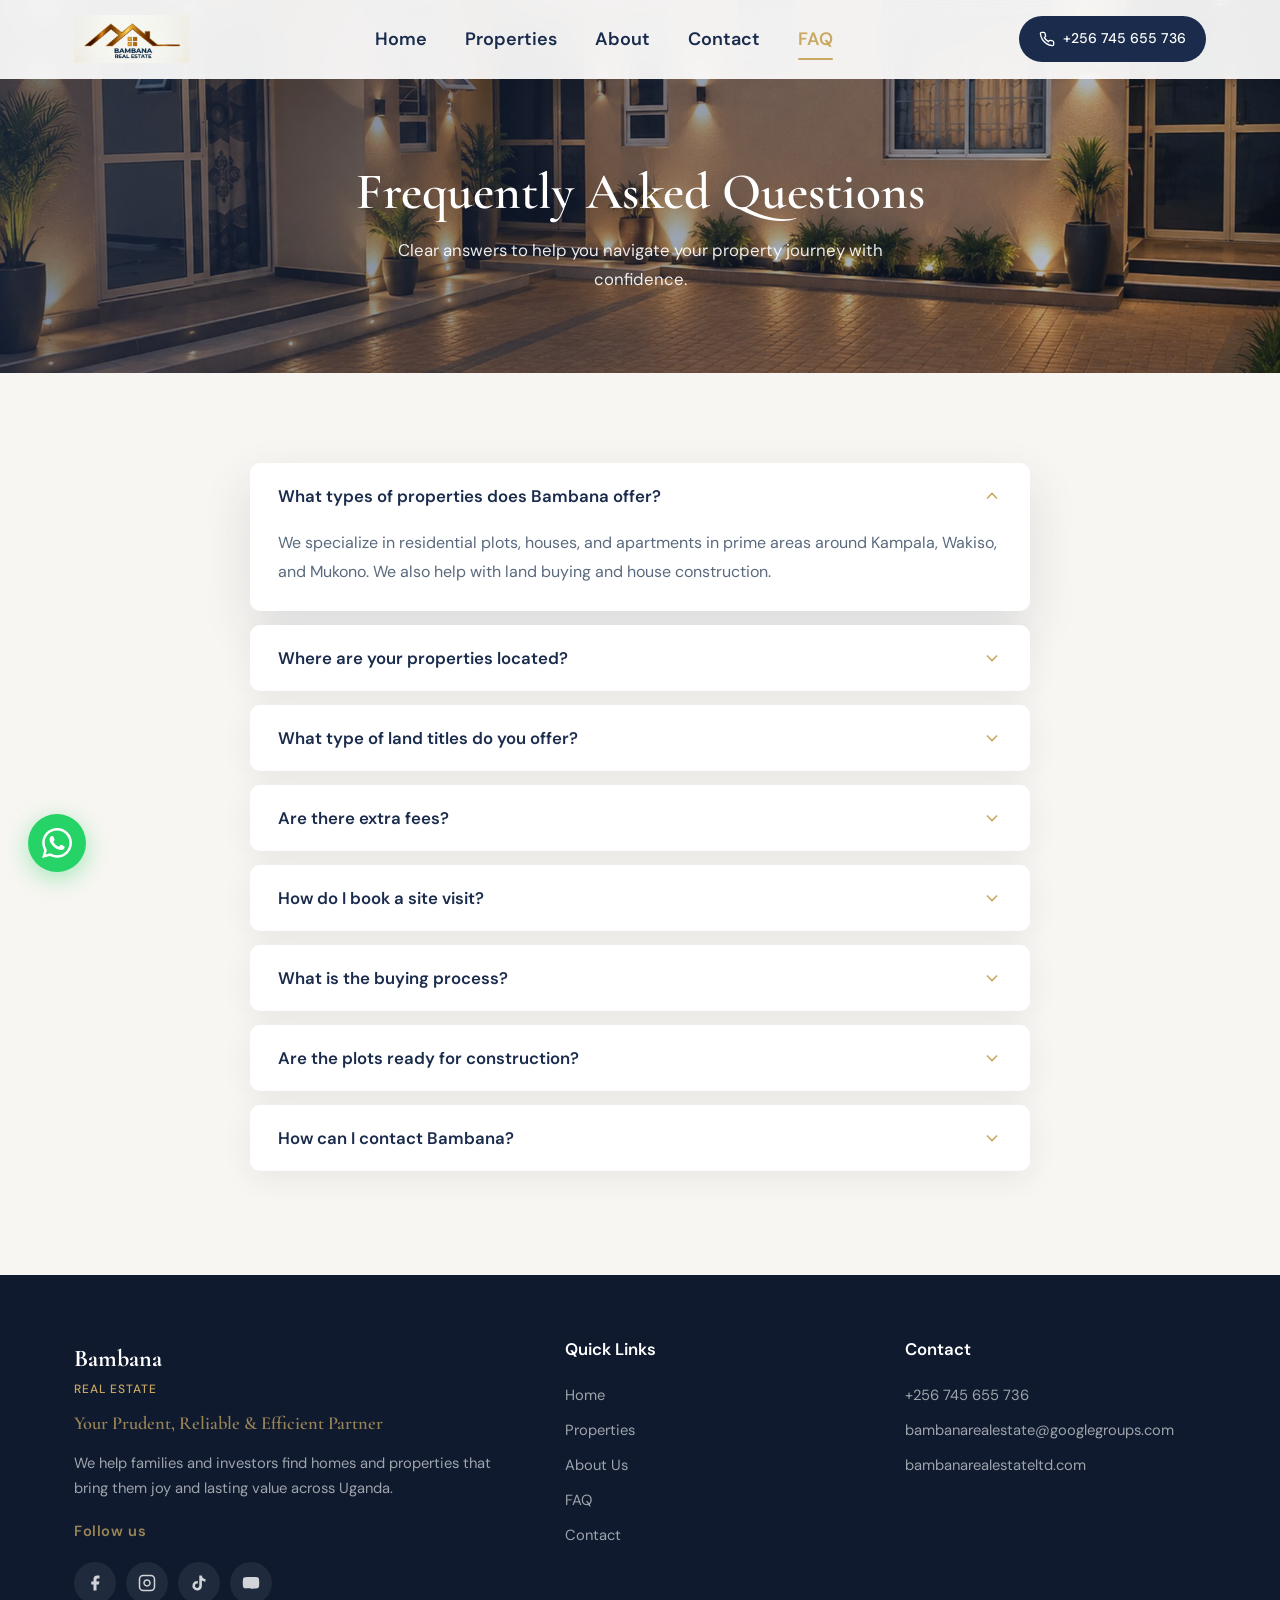
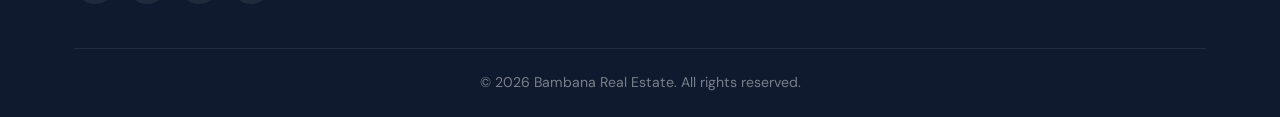
<file: faq.html>
<!DOCTYPE html>
<html lang="en">
<head>
  <meta charset="UTF-8">
  <meta name="viewport" content="width=device-width, initial-scale=1.0">
  <meta name="description" content="Frequently asked questions about buying, renting and building with Bambana Real Estate in Uganda.">
  <title>FAQ | Bambana Real Estate</title>
  <link rel="stylesheet" href="css/style.css">
  <link rel="icon" href="images/logo.png" type="image/png">
</head>
<body>
  <header class="header">
    <div class="container header-inner">
      <a href="index.html" class="logo">
        <img src="images/logo.png" alt="Bambana Real Estate Logo">
      </a>
      <nav class="nav">
        <a href="index.html">Home</a>
        <a href="properties.html">Properties</a>
        <a href="about.html">About</a>
        <a href="contact.html">Contact</a>
        <a href="faq.html" class="active">FAQ</a>
      </nav>
      <a href="tel:+256745655736" class="header-phone">
        <svg xmlns="http://www.w3.org/2000/svg" viewBox="0 0 24 24" fill="none" stroke="currentColor" stroke-width="2"><path d="M22 16.92v3a2 2 0 0 1-2.18 2 19.79 19.79 0 0 1-8.63-3.07 19.5 19.5 0 0 1-6-6 19.79 19.79 0 0 1-3.07-8.67A2 2 0 0 1 4.11 2h3a2 2 0 0 1 2 1.72 12.84 12.84 0 0 0 .7 2.81 2 2 0 0 1-.45 2.11L8.09 9.91a16 16 0 0 0 6 6l1.27-1.27a2 2 0 0 1 2.11-.45 12.84 12.84 0 0 0 2.81.7A2 2 0 0 1 22 16.92z"></path></svg>
        +256 745 655 736
      </a>
      <button class="menu-toggle" aria-label="Toggle menu" aria-expanded="false">
        <svg xmlns="http://www.w3.org/2000/svg" viewBox="0 0 24 24" fill="none" stroke="currentColor" stroke-width="2"><line x1="3" y1="12" x2="21" y2="12"></line><line x1="3" y1="6" x2="21" y2="6"></line><line x1="3" y1="18" x2="21" y2="18"></line></svg>
      </button>
    </div>
  </header>

  <section class="page-hero" style="background-image: linear-gradient(135deg, rgba(26,43,76,0.65), rgba(26,43,76,0.25)), url('images/hero-bg.jpg');">
    <div class="container">
      <h1>Frequently Asked Questions</h1>
      <p>Clear answers to help you navigate your property journey with confidence.</p>
    </div>
  </section>

  <section class="section">
    <div class="container">
      <div class="faq-list">
        <div class="faq-item active fly-in">
          <button class="faq-question" aria-expanded="true">
            What types of properties does Bambana offer?
            <svg xmlns="http://www.w3.org/2000/svg" viewBox="0 0 24 24" fill="none" stroke="currentColor" stroke-width="2"><polyline points="6 9 12 15 18 9"></polyline></svg>
          </button>
          <div class="faq-answer">
            <div class="faq-answer-inner">
              We specialize in residential plots, houses, and apartments in prime areas around Kampala, Wakiso, and Mukono. We also help with land buying and house construction.
            </div>
          </div>
        </div>

        <div class="faq-item fly-in">
          <button class="faq-question" aria-expanded="false">
            Where are your properties located?
            <svg xmlns="http://www.w3.org/2000/svg" viewBox="0 0 24 24" fill="none" stroke="currentColor" stroke-width="2"><polyline points="6 9 12 15 18 9"></polyline></svg>
          </button>
          <div class="faq-answer">
            <div class="faq-answer-inner">
              Our current estates are located countrywide. Popular areas include Kampala Metropolitan and cities across the country.
            </div>
          </div>
        </div>

        <div class="faq-item fly-in">
          <button class="faq-question" aria-expanded="false">
            What type of land titles do you offer?
            <svg xmlns="http://www.w3.org/2000/svg" viewBox="0 0 24 24" fill="none" stroke="currentColor" stroke-width="2"><polyline points="6 9 12 15 18 9"></polyline></svg>
          </button>
          <div class="faq-answer">
            <div class="faq-answer-inner">
              We sell Freehold, Leasehold, and Mailo land, Kibanja. All our plots are surveyed and come with title transfer at the Ministry of Lands.
            </div>
          </div>
        </div>

        <div class="faq-item fly-in">
          <button class="faq-question" aria-expanded="false">
            Are there extra fees?
            <svg xmlns="http://www.w3.org/2000/svg" viewBox="0 0 24 24" fill="none" stroke="currentColor" stroke-width="2"><polyline points="6 9 12 15 18 9"></polyline></svg>
          </button>
          <div class="faq-answer">
            <div class="faq-answer-inner">
              Yes. Budget for Survey fees, Legal fees, stamp duty, and title processing. We give you a full breakdown before you pay anything. Transparency first.
            </div>
          </div>
        </div>

        <div class="faq-item fly-in">
          <button class="faq-question" aria-expanded="false">
            How do I book a site visit?
            <svg xmlns="http://www.w3.org/2000/svg" viewBox="0 0 24 24" fill="none" stroke="currentColor" stroke-width="2"><polyline points="6 9 12 15 18 9"></polyline></svg>
          </button>
          <div class="faq-answer">
            <div class="faq-answer-inner">
              Just tell us the area you are interested in and your preferred day. Site visits are free and we provide transport from our offices. Send a message or visit to book.
            </div>
          </div>
        </div>

        <div class="faq-item fly-in">
          <button class="faq-question" aria-expanded="false">
            What is the buying process?
            <svg xmlns="http://www.w3.org/2000/svg" viewBox="0 0 24 24" fill="none" stroke="currentColor" stroke-width="2"><polyline points="6 9 12 15 18 9"></polyline></svg>
          </button>
          <div class="faq-answer">
            <div class="faq-answer-inner">
              <ol style="padding-left:20px;">
                <li>Choose a plot and do a site visit.</li>
                <li>Pay deposit and sign Sales Agreement.</li>
                <li>We help with Survey and title processing.</li>
                <li>Pay balance and get your title transferred to you.</li>
              </ol>
              <p style="margin-top:12px;">We walk with you on every step.</p>
            </div>
          </div>
        </div>

        <div class="faq-item fly-in">
          <button class="faq-question" aria-expanded="false">
            Are the plots ready for construction?
            <svg xmlns="http://www.w3.org/2000/svg" viewBox="0 0 24 24" fill="none" stroke="currentColor" stroke-width="2"><polyline points="6 9 12 15 18 9"></polyline></svg>
          </button>
          <div class="faq-answer">
            <div class="faq-answer-inner">
              Yes. All our estates have road access, and most have water and electricity nearby. You can start building immediately after title transfer.
            </div>
          </div>
        </div>

        <div class="faq-item fly-in">
          <button class="faq-question" aria-expanded="false">
            How can I contact Bambana?
            <svg xmlns="http://www.w3.org/2000/svg" viewBox="0 0 24 24" fill="none" stroke="currentColor" stroke-width="2"><polyline points="6 9 12 15 18 9"></polyline></svg>
          </button>
          <div class="faq-answer">
            <div class="faq-answer-inner">
              <p style="margin-bottom:12px;"><strong>Phone:</strong> +256 745 655 736 / +178 02982129</p>
              <p style="margin-bottom:12px;"><strong>WhatsApp:</strong> +256 745 655 736</p>
              <p style="margin-bottom:12px;"><strong>Email:</strong> bambanarealestate@google.com</p>
              <p style="margin-bottom:12px;"><strong>Website:</strong> bambanarealestate.com</p>
              <p><strong>Location:</strong> Kikumbi-Bunamwaya, Wakiso District / Makindye near Minaka Primary School.</p>
            </div>
          </div>
        </div>
      </div>
    </div>
  </section>

  <footer class="footer">
    <div class="container">
      <div class="footer-grid">
        <div class="footer-brand">
          <div class="logo-text">Bambana <span>Real Estate</span></div>
          <p class="tagline">Your Prudent, Reliable & Efficient Partner</p>
          <p>We help families and investors find homes and properties that bring them joy and lasting value across Uganda.</p>
          <p class="follow-label">Follow us</p>
          <div class="social-links">
            <a href="https://facebook.com" aria-label="Facebook" target="_blank" rel="noopener"><svg xmlns="http://www.w3.org/2000/svg" viewBox="0 0 24 24" fill="currentColor"><path d="M18 2h-3a5 5 0 0 0-5 5v3H7v4h3v8h4v-8h3l1-4h-4V7a1 1 0 0 1 1-1h3z"></path></svg></a>
            <a href="https://instagram.com" aria-label="Instagram" target="_blank" rel="noopener"><svg xmlns="http://www.w3.org/2000/svg" viewBox="0 0 24 24" fill="none" stroke="currentColor" stroke-width="2"><rect x="2" y="2" width="20" height="20" rx="5" ry="5"></rect><path d="M16 11.37A4 4 0 1 1 12.63 8 4 4 0 0 1 16 11.37z"></path><line x1="17.5" y1="6.5" x2="17.51" y2="6.5"></line></svg></a>
                        <a href="https://tiktok.com" aria-label="TikTok" target="_blank" rel="noopener" title="TikTok">
              <svg xmlns="http://www.w3.org/2000/svg" viewBox="0 0 24 24" fill="currentColor"><path d="M19.59 6.69a4.83 4.83 0 0 1-3.77-4.25V2h-3.45v13.67a2.89 2.89 0 0 1-5.2 1.74 2.89 2.89 0 0 1 2.31-4.64 2.93 2.93 0 0 1 .88.13V9.4a6.84 6.84 0 0 0-1-.05A6.33 6.33 0 0 0 5 20.1a6.34 6.34 0 0 0 10.86-4.43v-7a8.16 8.16 0 0 0 4.77 1.52v-3.4a4.85 4.85 0 0 1-1-.1z"/></svg>
            </a>
            <a href="https://youtube.com" aria-label="YouTube" target="_blank" rel="noopener"><svg xmlns="http://www.w3.org/2000/svg" viewBox="0 0 24 24" fill="currentColor"><path d="M22.54 6.42a2.78 2.78 0 0 0-1.94-2C18.88 4 12 4 12 4s-6.88 0-8.6.46a2.78 2.78 0 0 0-1.94 2A29 29 0 0 0 1 11.75a29 29 0 0 0 .46 5.33A2.78 2.78 0 0 0 3.4 19.1c1.72.46 8.6.46 8.6.46s6.88 0 8.6-.46a2.78 2.78 0 0 0 1.94-2 29 29 0 0 0 .46-5.25 29 29 0 0 0-.46-5.33z"></path></svg></a>
          </div>
        </div>
        <div>
          <h4>Quick Links</h4>
          <div class="footer-links">
            <a href="index.html">Home</a>
            <a href="properties.html">Properties</a>
            <a href="about.html">About Us</a>
            <a href="faq.html">FAQ</a>
            <a href="contact.html">Contact</a>
          </div>
        </div>
        <div>
          <h4>Contact</h4>
          <div class="footer-links">
            <a href="tel:+256745655736">+256 745 655 736</a>
            <a href="mailto:bambanarealestate@googlegroups.com">bambanarealestate@googlegroups.com</a>
            <a href="https://bambanarealestateltd.com" target="_blank" rel="noopener">bambanarealestateltd.com</a>
          </div>
        </div>
      </div>
      <div class="footer-bottom">
        <p>&copy; 2026 Bambana Real Estate. All rights reserved.</p>
      </div>
    </div>
  </footer>

  <a href="https://wa.me/256745655736" class="whatsapp-float" target="_blank" rel="noopener" aria-label="Chat on WhatsApp">
    <svg xmlns="http://www.w3.org/2000/svg" viewBox="0 0 24 24"><path d="M17.472 14.382c-.297-.149-1.758-.867-2.03-.967-.273-.099-.471-.148-.67.15-.197.297-.767.966-.94 1.164-.173.199-.347.223-.644.075-.297-.15-1.255-.463-2.39-1.475-.883-.788-1.48-1.761-1.653-2.059-.173-.297-.018-.458.13-.606.134-.133.298-.347.446-.52.149-.174.198-.298.298-.497.099-.198.05-.371-.025-.52-.075-.149-.669-1.612-.916-2.207-.242-.579-.487-.5-.669-.51-.173-.008-.371-.01-.57-.01-.198 0-.52.074-.792.372-.272.297-1.04 1.016-1.04 2.479 0 1.462 1.065 2.875 1.213 3.074.149.198 2.096 3.2 5.077 4.487.709.306 1.262.489 1.694.625.712.227 1.36.195 1.871.118.571-.085 1.758-.719 2.006-1.413.248-.694.248-1.289.173-1.413-.074-.124-.272-.198-.57-.347m-5.421 7.403h-.004a9.87 9.87 0 01-5.031-1.378l-.361-.214-3.741.982.998-3.648-.235-.374a9.86 9.86 0 01-1.51-5.26c.001-5.45 4.436-9.884 9.888-9.884 2.64 0 5.122 1.03 6.988 2.898a9.825 9.825 0 012.893 6.994c-.003 5.45-4.435 9.884-9.885 9.884m8.413-18.297A11.815 11.815 0 0012.05 0C5.495 0 .16 5.335.157 11.892c0 2.096.547 4.142 1.588 5.945L.057 24l6.305-1.654a11.882 11.882 0 005.683 1.448h.005c6.554 0 11.89-5.335 11.893-11.893a11.821 11.821 0 00-3.48-8.413z"/></svg>
  </a>

  <script src="js/main.js"></script>
</body>
</html>
</file>
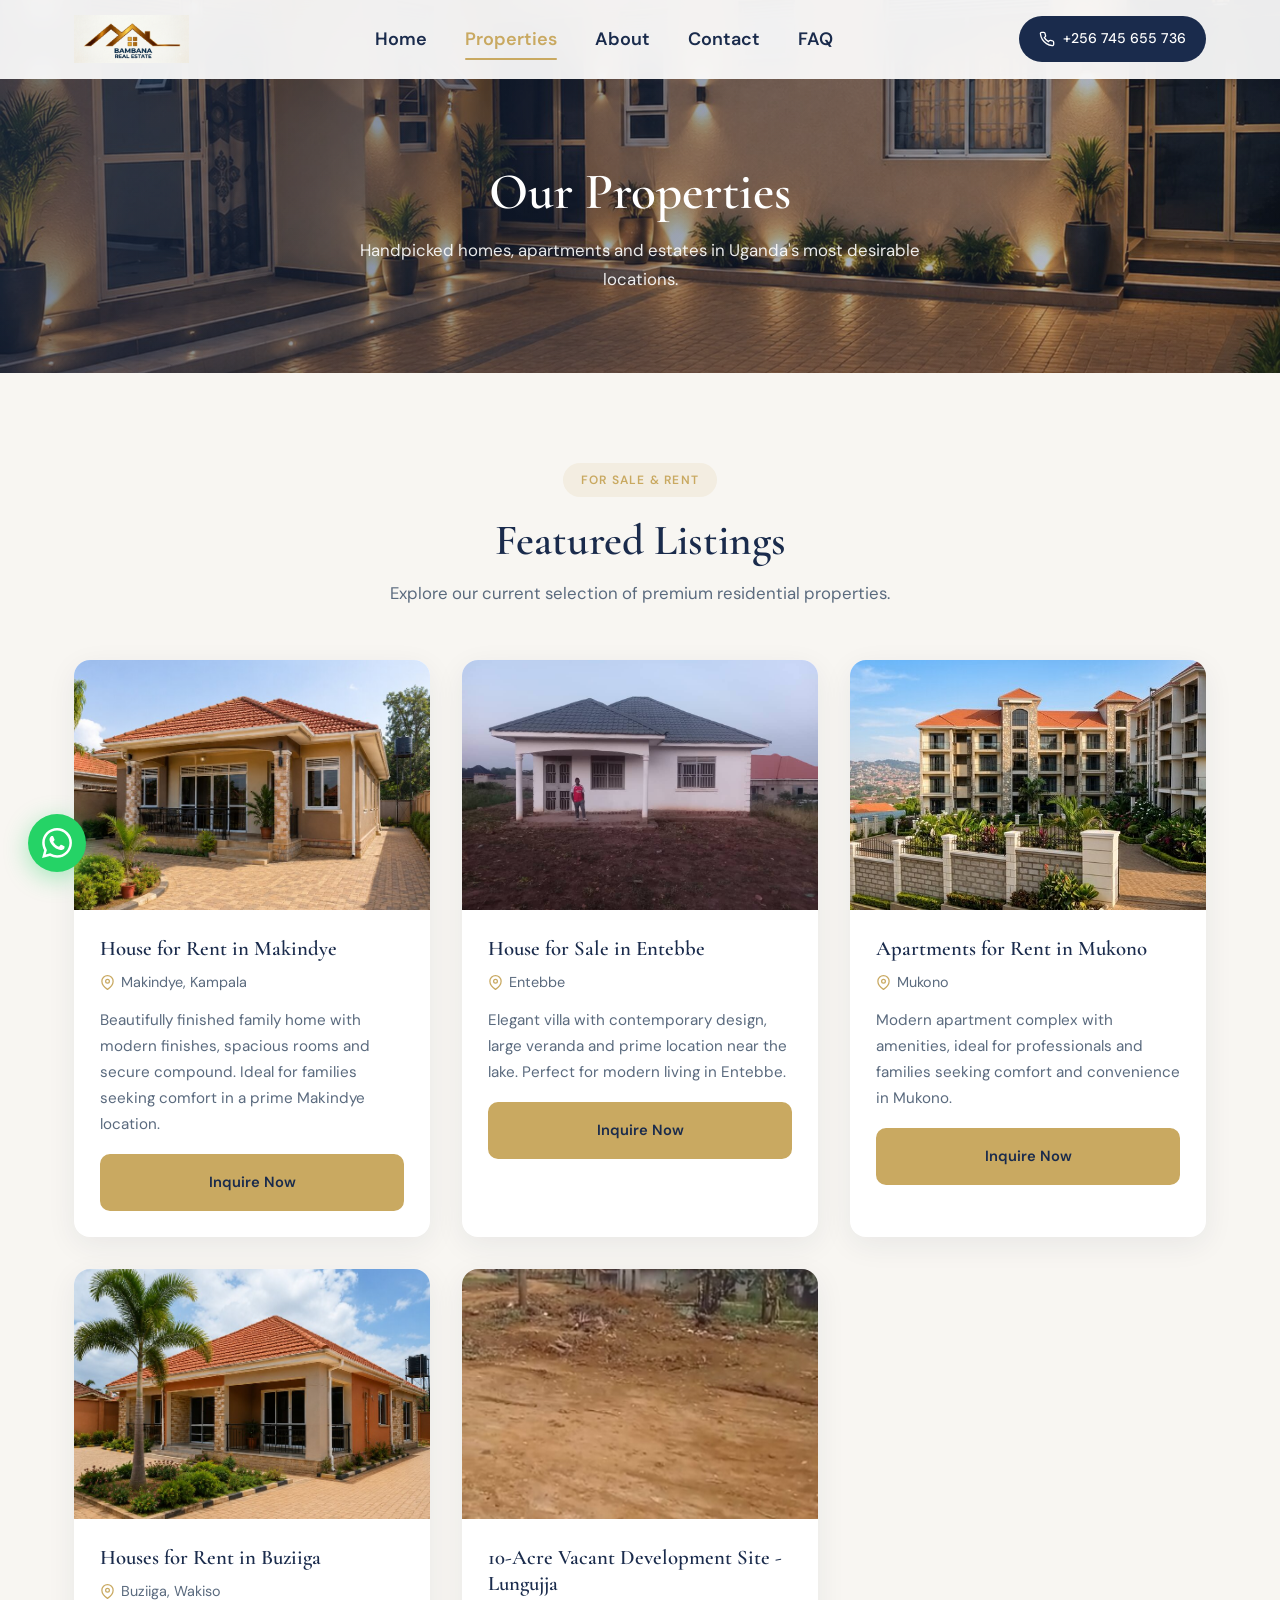
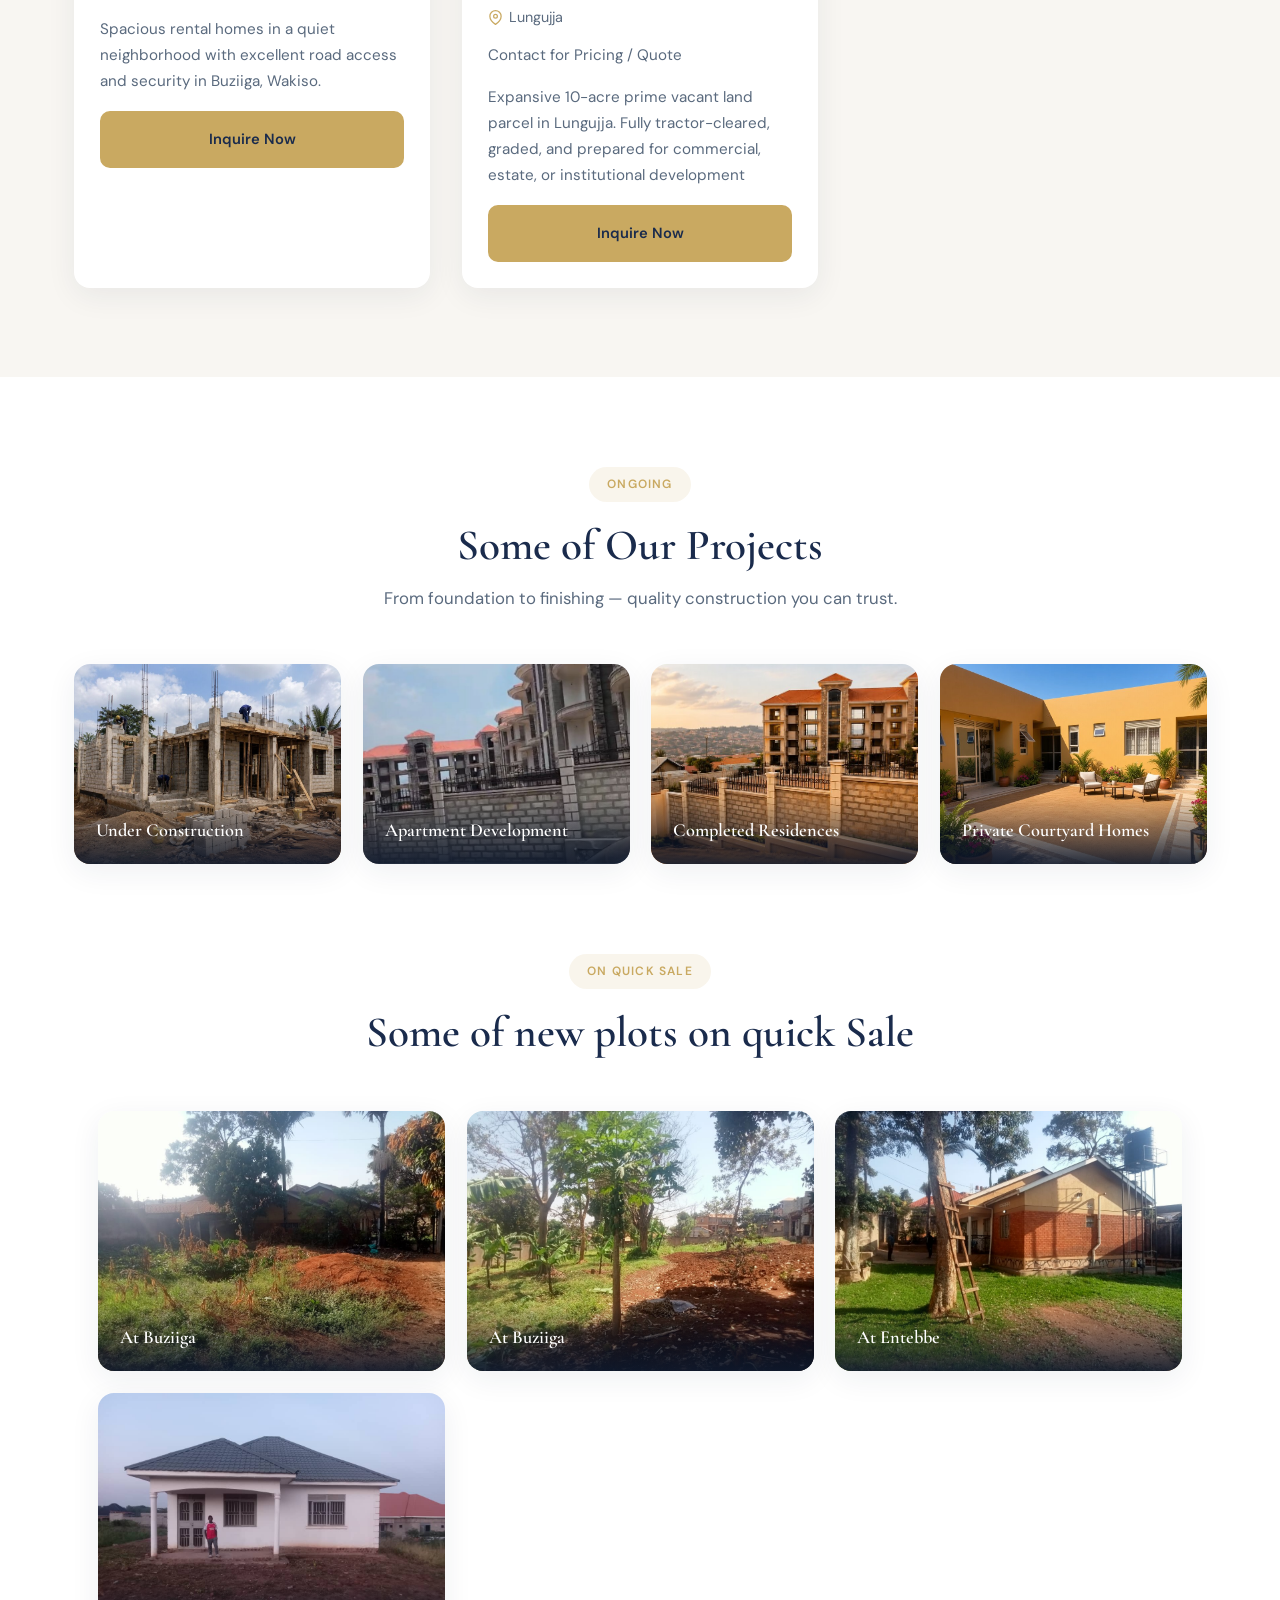
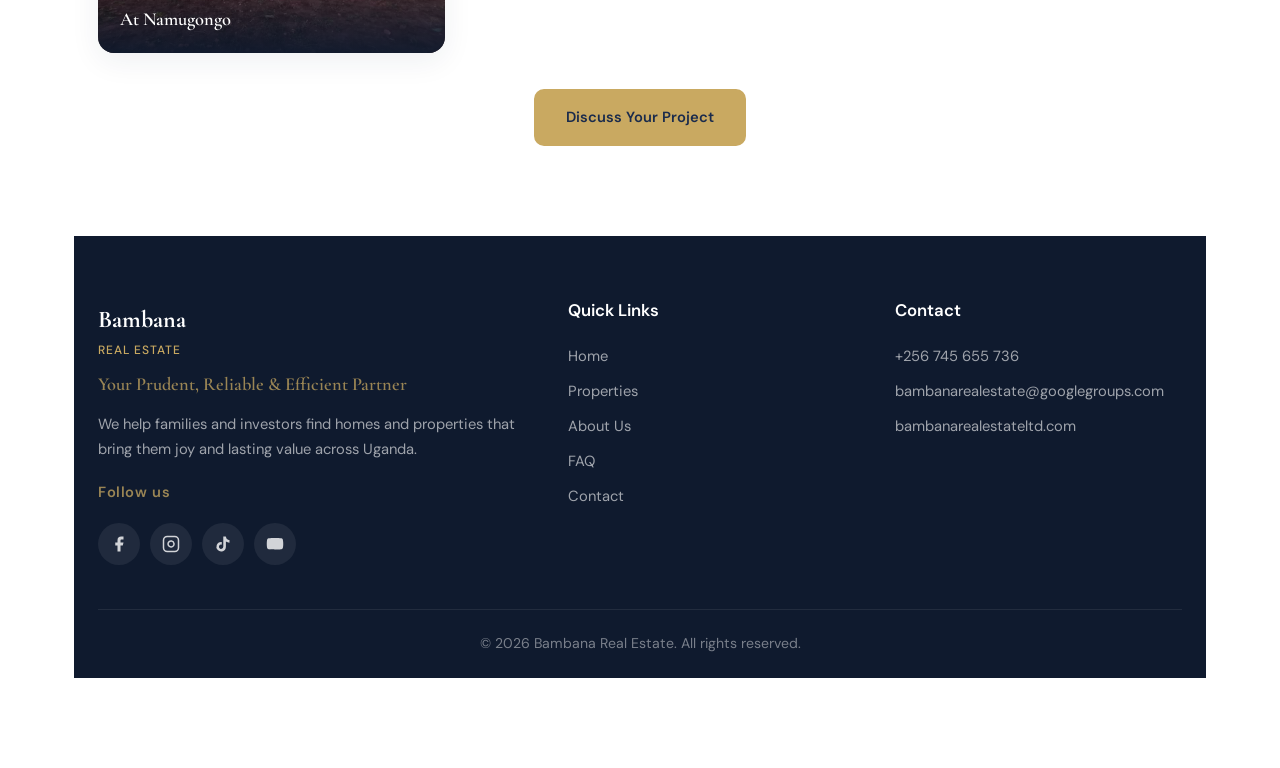
<file: properties.html>
<!DOCTYPE html>
<html lang="en">
<head>
  <meta charset="UTF-8">
  <meta name="viewport" content="width=device-width, initial-scale=1.0">
  <meta name="description" content="Browse luxury homes, apartments and estates for sale and rent with Bambana Real Estate across Uganda - Makindye, Entebbe, Mukono, Buziiga and more.">
  <title>Properties | Bambana Real Estate</title>
  <link rel="stylesheet" href="css/style.css">
  <link rel="icon" href="images/logo.png" type="image/png">
</head>
<body>
  <header class="header">
    <div class="container header-inner">
      <a href="index.html" class="logo">
        <img src="images/logo.png" alt="Bambana Real Estate Logo">
      </a>
      <nav class="nav">
        <a href="index.html">Home</a>
        <a href="properties.html" class="active">Properties</a>
        <a href="about.html">About</a>
        <a href="contact.html">Contact</a>
        <a href="faq.html">FAQ</a>
      </nav>
      <a href="tel:+256745655736" class="header-phone">
        <svg xmlns="http://www.w3.org/2000/svg" viewBox="0 0 24 24" fill="none" stroke="currentColor" stroke-width="2"><path d="M22 16.92v3a2 2 0 0 1-2.18 2 19.79 19.79 0 0 1-8.63-3.07 19.5 19.5 0 0 1-6-6 19.79 19.79 0 0 1-3.07-8.67A2 2 0 0 1 4.11 2h3a2 2 0 0 1 2 1.72 12.84 12.84 0 0 0 .7 2.81 2 2 0 0 1-.45 2.11L8.09 9.91a16 16 0 0 0 6 6l1.27-1.27a2 2 0 0 1 2.11-.45 12.84 12.84 0 0 0 2.81.7A2 2 0 0 1 22 16.92z"></path></svg>
        +256 745 655 736
      </a>
      <button class="menu-toggle" aria-label="Toggle menu" aria-expanded="false">
        <svg xmlns="http://www.w3.org/2000/svg" viewBox="0 0 24 24" fill="none" stroke="currentColor" stroke-width="2"><line x1="3" y1="12" x2="21" y2="12"></line><line x1="3" y1="6" x2="21" y2="6"></line><line x1="3" y1="18" x2="21" y2="18"></line></svg>
      </button>
    </div>
  </header>

  <section class="page-hero" style="background-image: linear-gradient(135deg, rgba(26,43,76,0.65), rgba(26,43,76,0.25)), url('images/hero-bg.jpg');">
    <div class="container">
      <h1>Our Properties</h1>
      <p>Handpicked homes, apartments and estates in Uganda's most desirable locations.</p>
    </div>
  </section>

  <section class="section">
    <div class="container">
      <div class="section-header">
        <span class="section-badge">For Sale & Rent</span>
        <h2>Featured Listings</h2>
        <p>Explore our current selection of premium residential properties.</p>
      </div>
      <div class="properties-list">
        <article class="property-item fly-in d1">
          <img src="images/makindye.jpg" alt="House for sale in Makindye" loading="lazy">
          <div class="property-item-body">
            <h3>House for Rent in Makindye</h3>
            <div class="loc">
              <svg xmlns="http://www.w3.org/2000/svg" viewBox="0 0 24 24" fill="none" stroke="currentColor" stroke-width="2" width="16" height="16"><path d="M21 10c0 7-9 13-9 13s-9-6-9-13a9 9 0 0 1 18 0z"></path><circle cx="12" cy="10" r="3"></circle></svg>
              Makindye, Kampala
            </div>
            <p style="color:var(--text-light);font-size:0.95rem;margin-bottom:16px;">Beautifully finished family home with modern finishes, spacious rooms and secure compound. Ideal for families seeking comfort in a prime Makindye location.</p>
            <a href="contact.html" class="btn btn-primary" style="width:100%;">Inquire Now</a>
          </div>
        </article>
        <article class="property-item fly-in d2">
          <img src="images/for5.jpg" alt="House for sale in Entebbe" loading="lazy">
          <div class="property-item-body">
            <h3>House for Sale in Entebbe</h3>
            <div class="loc">
              <svg xmlns="http://www.w3.org/2000/svg" viewBox="0 0 24 24" fill="none" stroke="currentColor" stroke-width="2" width="16" height="16"><path d="M21 10c0 7-9 13-9 13s-9-6-9-13a9 9 0 0 1 18 0z"></path><circle cx="12" cy="10" r="3"></circle></svg>
              Entebbe
            </div>
            <p style="color:var(--text-light);font-size:0.95rem;margin-bottom:16px;">Elegant villa with contemporary design, large veranda and prime location near the lake. Perfect for modern living in Entebbe.</p>
            <a href="contact.html" class="btn btn-primary" style="width:100%;">Inquire Now</a>
          </div>
        </article>
        <article class="property-item fly-in d3">
          <img src="images/mukono.jpg" alt="Apartments for rent in Mukono" loading="lazy">
          <div class="property-item-body">
            <h3>Apartments for Rent in Mukono</h3>
            <div class="loc">
              <svg xmlns="http://www.w3.org/2000/svg" viewBox="0 0 24 24" fill="none" stroke="currentColor" stroke-width="2" width="16" height="16"><path d="M21 10c0 7-9 13-9 13s-9-6-9-13a9 9 0 0 1 18 0z"></path><circle cx="12" cy="10" r="3"></circle></svg>
              Mukono
            </div>
            <p style="color:var(--text-light);font-size:0.95rem;margin-bottom:16px;">Modern apartment complex with amenities, ideal for professionals and families seeking comfort and convenience in Mukono.</p>
            <a href="contact.html" class="btn btn-primary" style="width:100%;">Inquire Now</a>
          </div>
        </article>
        <article class="property-item fly-in d4">
          <img src="images/buziga.jpg" alt="Houses for rent in Buziiga" loading="lazy">
          <div class="property-item-body">
            <h3>Houses for Rent in Buziiga</h3>
            <div class="loc">
              <svg xmlns="http://www.w3.org/2000/svg" viewBox="0 0 24 24" fill="none" stroke="currentColor" stroke-width="2" width="16" height="16"><path d="M21 10c0 7-9 13-9 13s-9-6-9-13a9 9 0 0 1 18 0z"></path><circle cx="12" cy="10" r="3"></circle></svg>
              Buziiga, Wakiso
            </div>
            <p style="color:var(--text-light);font-size:0.95rem;margin-bottom:16px;">Spacious rental homes in a quiet neighborhood with excellent road access and security in Buziiga, Wakiso.</p>
            <a href="contact.html" class="btn btn-primary" style="width:100%;">Inquire Now</a>
          </div>
        </article>

        <article class="property-item fly-in d5">
          <img src="images/land.jpg" alt="10-Acre Vacant Land in Lungujja" loading="lazy">
          <div class="property-item-body">
            <h3>10-Acre Vacant Development Site - Lungujja</h3>
            <div class="loc">
              <svg xmlns="http://www.w3.org/2000/svg" viewBox="0 0 24 24" fill="none" stroke="currentColor" stroke-width="2" width="16" height="16"><path d="M21 10c0 7-9 13-9 13s-9-6-9-13a9 9 0 0 1 18 0z"></path><circle cx="12" cy="10" r="3"></circle></svg>
              Lungujja
            </div>
            <p style="color:var(--text-light);font-size:0.95rem;margin-bottom:16px;" >Contact for Pricing / Quote</p>
            <p style="color:var(--text-light);font-size:0.95rem;margin-bottom:16px;">Expansive 10-acre prime vacant land parcel in Lungujja. Fully tractor-cleared, graded, and prepared for commercial, estate, or institutional development</p>
            <a href="contact.html" class="btn btn-primary" style="width:100%;">Inquire Now</a>
          </div>
        </article>

      </div>
    </div>
  </section>

  <section class="section" style="background:var(--white);">
    <div class="container">
      <div class="section-header">
        <span class="section-badge">Ongoing</span>
        <h2>Some of Our Projects</h2>
        <p>From foundation to finishing — quality construction you can trust.</p>
      </div>
      <div class="projects-grid">
        <div class="project-card fly-in d1">
          <img src="images/construction1.jpg" alt="House under construction" loading="lazy">
          <div class="project-overlay">
            <h4>Under Construction</h4>
          </div>
        </div>
        <div class="project-card fly-in d2">
          <img src="images/construction2.jpg" alt="Apartment block under construction" loading="lazy">
          <div class="project-overlay">
            <h4>Apartment Development</h4>
          </div>
        </div>
        <div class="project-card fly-in d3">
          <img src="images/property1.jpg" alt="Completed residential complex" loading="lazy">
          <div class="project-overlay">
            <h4>Completed Residences</h4>
          </div>
        </div>
        <div class="project-card fly-in d4">
          <img src="images/property2.jpg" alt="Private courtyard" loading="lazy">
          <div class="project-overlay">
            <h4>Private Courtyard Homes</h4>
          </div>
        </div>
      </div>

       <section class="section" style="background:var(--white);">
    <div class="container">
      <div class="section-header">
        <span class="section-badge">ON QUICK SALE </span>
        <h2>Some of new plots on quick Sale</h2>
      </div>
      <div class="projects-grid">
        <div class="project-card fly-in d1">
          <img src="images/for1.jpg" alt="House under construction" loading="lazy">
          <div class="project-overlay">
            <h4>At Buziiga</h4>
          </div>
        </div>
        <div class="project-card fly-in d2">
          <img src="images/for2.jpg" alt="Apartment block under construction" loading="lazy">
          <div class="project-overlay">
            <h4>At Buziiga</h4>
          </div>
        </div>
        <div class="project-card fly-in d3">
          <img src="images/for4.jpg" alt="Completed residential complex" loading="lazy">
          <div class="project-overlay">
            <h4>At Entebbe</h4>
          </div>
        </div>
        <div class="project-card fly-in d4">
          <img src="images/for5.jpg" alt="Private courtyard" loading="lazy">
          <div class="project-overlay">
            <h4>At Namugongo</h4>
          </div>
        </div>
      </div>
      <div class="text-center mt-4">
        <a href="contact.html" class="btn btn-primary">Discuss Your Project</a>
      </div>
    </div>
  </section>

  <footer class="footer">
    <div class="container">
      <div class="footer-grid">
        <div class="footer-brand">
          <div class="logo-text">Bambana <span>Real Estate</span></div>
          <p class="tagline">Your Prudent, Reliable & Efficient Partner</p>
          <p>We help families and investors find homes and properties that bring them joy and lasting value across Uganda.</p>
          <p class="follow-label">Follow us</p>
          <div class="social-links">
            <a href="https://facebook.com" aria-label="Facebook" target="_blank" rel="noopener"><svg xmlns="http://www.w3.org/2000/svg" viewBox="0 0 24 24" fill="currentColor"><path d="M18 2h-3a5 5 0 0 0-5 5v3H7v4h3v8h4v-8h3l1-4h-4V7a1 1 0 0 1 1-1h3z"></path></svg></a>
            <a href="https://instagram.com" aria-label="Instagram" target="_blank" rel="noopener"><svg xmlns="http://www.w3.org/2000/svg" viewBox="0 0 24 24" fill="none" stroke="currentColor" stroke-width="2"><rect x="2" y="2" width="20" height="20" rx="5" ry="5"></rect><path d="M16 11.37A4 4 0 1 1 12.63 8 4 4 0 0 1 16 11.37z"></path><line x1="17.5" y1="6.5" x2="17.51" y2="6.5"></line></svg></a>
                        <a href="https://tiktok.com" aria-label="TikTok" target="_blank" rel="noopener" title="TikTok">
              <svg xmlns="http://www.w3.org/2000/svg" viewBox="0 0 24 24" fill="currentColor"><path d="M19.59 6.69a4.83 4.83 0 0 1-3.77-4.25V2h-3.45v13.67a2.89 2.89 0 0 1-5.2 1.74 2.89 2.89 0 0 1 2.31-4.64 2.93 2.93 0 0 1 .88.13V9.4a6.84 6.84 0 0 0-1-.05A6.33 6.33 0 0 0 5 20.1a6.34 6.34 0 0 0 10.86-4.43v-7a8.16 8.16 0 0 0 4.77 1.52v-3.4a4.85 4.85 0 0 1-1-.1z"/></svg>
            </a>
            <a href="https://youtube.com" aria-label="YouTube" target="_blank" rel="noopener"><svg xmlns="http://www.w3.org/2000/svg" viewBox="0 0 24 24" fill="currentColor"><path d="M22.54 6.42a2.78 2.78 0 0 0-1.94-2C18.88 4 12 4 12 4s-6.88 0-8.6.46a2.78 2.78 0 0 0-1.94 2A29 29 0 0 0 1 11.75a29 29 0 0 0 .46 5.33A2.78 2.78 0 0 0 3.4 19.1c1.72.46 8.6.46 8.6.46s6.88 0 8.6-.46a2.78 2.78 0 0 0 1.94-2 29 29 0 0 0 .46-5.25 29 29 0 0 0-.46-5.33z"></path></svg></a>
          </div>
        </div>
        <div>
          <h4>Quick Links</h4>
          <div class="footer-links">
            <a href="index.html">Home</a>
            <a href="properties.html">Properties</a>
            <a href="about.html">About Us</a>
            <a href="faq.html">FAQ</a>
            <a href="contact.html">Contact</a>
          </div>
        </div>
        <div>
          <h4>Contact</h4>
          <div class="footer-links">
            <a href="tel:+256745655736">+256 745 655 736</a>
            <a href="mailto:bambanarealestate@googlegroups.com">bambanarealestate@googlegroups.com</a>
            <a href="https://bambanarealestateltd.com" target="_blank" rel="noopener">bambanarealestateltd.com</a>
          </div>
        </div>
      </div>
      <div class="footer-bottom">
        <p>&copy; 2026 Bambana Real Estate. All rights reserved.</p>
      </div>
    </div>
  </footer>

  <a href="https://wa.me/256745655736" class="whatsapp-float" target="_blank" rel="noopener" aria-label="Chat on WhatsApp">
    <svg xmlns="http://www.w3.org/2000/svg" viewBox="0 0 24 24"><path d="M17.472 14.382c-.297-.149-1.758-.867-2.03-.967-.273-.099-.471-.148-.67.15-.197.297-.767.966-.94 1.164-.173.199-.347.223-.644.075-.297-.15-1.255-.463-2.39-1.475-.883-.788-1.48-1.761-1.653-2.059-.173-.297-.018-.458.13-.606.134-.133.298-.347.446-.52.149-.174.198-.298.298-.497.099-.198.05-.371-.025-.52-.075-.149-.669-1.612-.916-2.207-.242-.579-.487-.5-.669-.51-.173-.008-.371-.01-.57-.01-.198 0-.52.074-.792.372-.272.297-1.04 1.016-1.04 2.479 0 1.462 1.065 2.875 1.213 3.074.149.198 2.096 3.2 5.077 4.487.709.306 1.262.489 1.694.625.712.227 1.36.195 1.871.118.571-.085 1.758-.719 2.006-1.413.248-.694.248-1.289.173-1.413-.074-.124-.272-.198-.57-.347m-5.421 7.403h-.004a9.87 9.87 0 01-5.031-1.378l-.361-.214-3.741.982.998-3.648-.235-.374a9.86 9.86 0 01-1.51-5.26c.001-5.45 4.436-9.884 9.888-9.884 2.64 0 5.122 1.03 6.988 2.898a9.825 9.825 0 012.893 6.994c-.003 5.45-4.435 9.884-9.885 9.884m8.413-18.297A11.815 11.815 0 0012.05 0C5.495 0 .16 5.335.157 11.892c0 2.096.547 4.142 1.588 5.945L.057 24l6.305-1.654a11.882 11.882 0 005.683 1.448h.005c6.554 0 11.89-5.335 11.893-11.893a11.821 11.821 0 00-3.48-8.413z"/></svg>
  </a>

  <script src="js/main.js"></script>
</body>
</html>
</file>
<file: css/style.css>
/* ============================================================
   Bambana Real Estate – Fresh Corporate Style
   Palette: 60% Beige/White #F8F6F2 / #FFFFFF
            30% Navy #1A2B4C
            10% Gold #C9A961
   ============================================================ */

@import url('https://fonts.googleapis.com/css2?family=Cormorant+Garamond:wght@400;500;600;700&family=DM+Sans:wght@300;400;500;600;700&display=swap');

:root {
  --beige: #F8F6F2;
  --white: #FFFFFF;
  --navy: #1A2B4C;
  --navy-dark: #0F1A2E;
  --gold: #C9A961;
  --gold-hover: #B8944A;
   --gold-soft: rgba(201, 169, 97, 0.12);
  --text: #1A2B4C;
  --text-light: #5A6A7E;
  --border: #E8E4DC;
   --shadow: 0 8px 30px rgba(26, 43, 76, 0.07);
    --shadow-lg: 0 20px 50px rgba(26, 43, 76, 0.12);
  --radius: 16px;
  --radius-sm: 10px;
  --transition: 0.4s cubic-bezier(0.22, 1, 0.36, 1);
}

*, *::before, *::after { margin: 0; padding: 0; box-sizing: border-box; }

html { scroll-behavior: smooth; font-size: 16px; }

body {
  font-family: 'DM Sans', -apple-system, BlinkMacSystemFont, sans-serif;
  font-weight: 400;
  line-height: 1.7;
  color: var(--text);
  background: var(--beige);
  overflow-x: hidden;
  -webkit-font-smoothing: antialiased;
}

h1, h2, h3, h4, h5, h6 {
  font-family: 'Cormorant Garamond', Georgia, serif;
  font-weight: 600;
  line-height: 1.25;
  color: var(--navy);
}

img { max-width: 100%; height: auto; display: block; }
a { text-decoration: none; color: inherit; transition: var(--transition); }
ul { list-style: none; }

.container {
  width: 100%;
  max-width: 1180px;
  margin: 0 auto;
  padding: 0 24px;
}

/* ========== REVEAL ANIMATIONS (blur + rise) ========== */
.fly-in {
  opacity: 0;
  filter: blur(8px);
  transform: translateY(40px);
  transition: opacity 0.8s cubic-bezier(0.16, 1, 0.3, 1),
              filter 0.8s cubic-bezier(0.16, 1, 0.3, 1),
              transform 0.8s cubic-bezier(0.16, 1, 0.3, 1);
  will-change: opacity, filter, transform;
}

.fly-in.from-left {
  transform: translateX(-50px) translateY(20px);
}

.fly-in.from-right {
  transform: translateX(50px) translateY(20px);
}

.fly-in.from-scale {
  transform: scale(0.88);
  filter: blur(10px);
}

.fly-in.visible {
  opacity: 1;
  filter: blur(0);
  transform: translate(0) scale(1);
}

.fly-in.d1 { transition-delay: 0.12s; }
.fly-in.d2 { transition-delay: 0.24s; }
.fly-in.d3 { transition-delay: 0.36s; }
.fly-in.d4 { transition-delay: 0.48s; }
.fly-in.d5 { transition-delay: 0.6s; }

/* Why We Are Different – special card style */
.why-different {
  background: var(--navy);
  color: var(--white);
}

.why-different .section-header h2 {
  color: var(--white);
}

.why-different .section-header p {
  color: rgba(255,255,255,0.65);
}

.why-different .feature-card {
  background: rgba(255,255,255,0.06);
  border: 1px solid rgba(255,255,255,0.08);
  color: var(--white);
  border-bottom: 3px solid transparent;
}

.why-different .feature-card:hover {
  background: rgba(255,255,255,0.1);
  border-bottom-color: var(--gold);
  transform: translateY(-8px);
}

.why-different .feature-card h3 {
  color: var(--white);
}

.why-different .feature-card p {
  color: rgba(255,255,255,0.75);
}

.why-different .feature-num {
  background: rgba(201, 169, 97, 0.2);
  color: var(--gold);
}

/* ========== HEADER ========== */
.header {
  position: fixed;
  top: 0; left: 0; right: 0;
  z-index: 1000;
  background: rgba(255, 255, 255, 0.92);
  backdrop-filter: blur(16px);
  -webkit-backdrop-filter: blur(16px);
  border-bottom: 1px solid transparent;
  transition: var(--transition);
}

.header.scrolled {
  border-bottom-color: var(--border);
  box-shadow: 0 4px 24px rgba(26, 43, 76, 0.06);
}

.header-inner {
  display: flex;
  align-items: center;
  justify-content: space-between;
  height: 78px;
}
.logo-circle{
  width:80px;
  height:80px;
  background:#ffffff;
  border-radius: 50%;
  display: flex;
  align-items: center;
  justify-content: center;
  padding:8px;
  box-shadow: 0 4px 12px rgba(0, 0, 0, 0.1);
}

.logo img { 
  height: 48px; 
    width: auto;
  }

.nav {
  display: flex;
  align-items: center;
  gap: 6px;
}

.nav a {
  padding: 10px 16px;
  font-size: 18PX;
  font-weight: 600;
  color: var(--navy);
  border-radius: 8px;
  position: relative;
}

.nav a:hover { color: var(--gold); }
.nav a.active { color: var(--gold); }

.nav a.active::after {
  content: '';
  position: absolute;
  bottom: 4px; left: 16px; right: 16px;
  height: 2px;
  background: var(--gold);
  border-radius: 2px;
}

.header-phone {
  display: flex;
  align-items: center;
  gap: 8px;
  background: var(--navy);
  color: var(--white);
  padding: 11px 20px;
  border-radius: 50px;
  font-size: 0.88rem;
  font-weight: 500;
}

.header-phone:hover {
  background: var(--gold);
  color: var(--navy);
  transform: translateY(-1px);
}

.header-phone svg { width: 16px; height: 16px; flex-shrink: 0; }

.menu-toggle {
  display: none;
  background: none;
  border: none;
  cursor: pointer;
  padding: 8px;
  color: var(--navy);
}

.menu-toggle svg { width: 26px; height: 26px; }

/* ========== HERO ========== */
.hero {
  position: relative;
  min-height: 100vh;
  display: flex;
  align-items: center;
  justify-content: center;
  background: linear-gradient(160deg, rgba(0,0,0,0.35) 0%, rgba(0,0,0,0.65) 100%),
              url('../images/hero-bg.jpg') center/cover no-repeat;
  color: var(--white);
  text-align: center;
  padding: 120px 24px 80px;
  overflow: hidden;
}

.hero::before {
  content: '';
  position: absolute;
  inset: 0;
  background: radial-gradient(ellipse at 30% 50%, rgba(201, 169, 97, 0.12), transparent 60%);
  pointer-events: none;
}

.hero-content {
  position: relative;
  max-width: 780px;
  z-index: 1;
  animation: heroIn 1s cubic-bezier(0.22, 1, 0.36, 1) both;
}

@keyframes heroIn {
  from { opacity: 0; filter: blur(12px); transform: translateY(30px) scale(0.98); }
  to { opacity: 1; filter: blur(0); transform: translateY(0) scale(1); }
}

.hero h1 {
  font-size: clamp(2.8rem, 7vw, 4.4rem);
  font-weight: 700;
  color: var(--white);
  margin-bottom: 22px;
  letter-spacing: -0.02em;
}

.hero h1 span { color: var(--gold); }

.hero p {
  font-size: 1.15rem;
  font-weight: 300;
  line-height: 1.85;
  margin-bottom: 36px;
  opacity: 0.92;
  max-width: 620px;
  margin-left: auto;
  margin-right: auto;
}

.hero-btns {
  display: flex;
  gap: 14px;
  justify-content: center;
  flex-wrap: wrap;
}

/* ========== BUTTONS ========== */
.btn {
  display: inline-flex;
  align-items: center;
  justify-content: center;
  gap: 8px;
  padding: 14px 30px;
  font-family: 'DM Sans', sans-serif;
  font-size: 0.92rem;
  font-weight: 600;
  border-radius: 10px;
  border: 2px solid transparent;
  cursor: pointer;
  transition: var(--transition);
}

.btn-primary {
  background: var(--gold);
  color: var(--navy);
  border-color: var(--gold);
}

.btn-primary:hover {
  background: var(--gold-hover);
  border-color: var(--gold-hover);
  transform: translateY(-3px);
  box-shadow: 0 10px 28px rgba(201, 169, 97, 0.35);
}

.btn-secondary {
  background: transparent;
  color: var(--white);
  border-color: rgba(255, 255, 255, 0.7);
}

.btn-secondary:hover {
  background: var(--white);
  color: var(--navy);
  border-color: var(--white);
  transform: translateY(-3px);
}

.btn-outline {
  background: transparent;
  color: var(--navy);
  border-color: var(--navy);
}

.btn-outline:hover {
  background: var(--navy);
  color: var(--white);
  transform: translateY(-2px);
}

/* ========== SECTIONS ========== */
.section { padding: 90px 0; }

.section-header {
  text-align: center;
  margin-bottom: 52px;
}

.section-header h2 {
  font-size: clamp(1.9rem, 4vw, 2.7rem);
  margin-bottom: 12px;
}

.section-header p {
  color: var(--text-light);
  font-size: 1.05rem;
  max-width: 560px;
  margin: 0 auto;
}

.section-badge {
  display: inline-block;
  background: var(--gold-soft);
  color: var(--gold);
  font-size: 0.75rem;
  font-weight: 600;
  letter-spacing: 0.1em;
  text-transform: uppercase;
  padding: 7px 18px;
  border-radius: 50px;
  margin-bottom: 16px;
}

/* ========== FEATURED ========== */
.featured {
  background: var(--navy);
  color: var(--white);
}

.featured .section-header h2 { color: var(--white); }
.featured .section-header p { color: rgba(255,255,255,0.65); }

.properties-grid {
  display: grid;
  grid-template-columns: repeat(auto-fit, minmax(300px, 1fr));
  gap: 28px;
}

.property-card {
  background: var(--white);
  border-radius: var(--radius);
  overflow: hidden;
  box-shadow: var(--shadow);
  transition: var(--transition);
  color: var(--navy);
}

.property-card:hover {
  transform: translateY(-10px);
  box-shadow: var(--shadow-lg);
}

.property-card img {
  width: 100%;
  height: 230px;
  object-fit: cover;
  transition: transform 0.6s cubic-bezier(0.22, 1, 0.36, 1);
}

.property-card:hover img { transform: scale(1.06); }

.property-card-body { padding: 26px; }
.property-card h3 { font-size: 1.3rem; margin-bottom: 8px; }

.property-card .location {
  display: flex;
  align-items: center;
  gap: 6px;
  color: var(--text-light);
  font-size: 0.9rem;
  margin-bottom: 16px;
}

.property-card .location svg {
  width: 15px;
  height: 15px;
  color: var(--gold);
}

.property-meta {
  display: flex;
  gap: 14px;
  font-size: 0.84rem;
  color: var(--text-light);
  margin-bottom: 18px;
}

/* ========== WHY US ========== */
.why-us { background: var(--beige); }

.features-grid {
  display: grid;
  grid-template-columns: repeat(auto-fit, minmax(250px, 1fr));
  gap: 24px;
}

.feature-card {
  background: var(--white);
  padding: 34px 28px;
  border-radius: var(--radius);
  box-shadow: var(--shadow);
  transition: var(--transition);
  border-bottom: 3px solid transparent;
}

.feature-card:hover {
  border-bottom-color: var(--gold);
  transform: translateY(-6px);
  box-shadow: var(--shadow-lg);
}

.feature-num {
  display: inline-flex;
  align-items: center;
  justify-content: center;
  width: 42px;
  height: 42px;
  background: var(--gold-soft);
  color: var(--gold);
  font-family: 'Cormorant Garamond', serif;
  font-weight: 700;
  font-size: 1.2rem;
  border-radius: 50%;
  margin-bottom: 18px;
}

.feature-card h3 { font-size: 1.2rem; margin-bottom: 10px; }
.feature-card p { color: var(--text-light); font-size: 0.94rem; line-height: 1.75; }

/* ========== STATS ========== */
.stats {
  background: var(--navy-dark);
  color: var(--white);
  padding: 70px 0;
}

.stats-grid {
  display: grid;
  grid-template-columns: repeat(4, 1fr);
  gap: 24px;
  text-align: center;
}

.stat-item h3 {
  font-size: 2.8rem;
  font-weight: 700;
  color: var(--gold);
  margin-bottom: 6px;
  font-family: 'Cormorant Garamond', serif;
}

.stat-item p { font-size: 0.95rem; opacity: 0.75; }

/* ========== CTA ========== */
.cta-section {
  position: relative;
  padding: 110px 0;
  background: linear-gradient(160deg, rgba(0,0,0,0.35), rgba(0,0,0,0.35)),
              url('../images/cta.jpg') center/cover no-repeat;
  color: var(--white);
  text-align: center;
}

.cta-section h2 {
  color: var(--white);
  font-size: clamp(2rem, 4vw, 2.8rem);
  margin-bottom: 12px;
}

.cta-section p { font-size: 1.15rem; margin-bottom: 28px; opacity: 0.9; }

/* ========== PAGE HERO ========== */
.page-hero {
  background: linear-gradient(160deg, rgba(26, 43, 76, 0.65), rgba(26, 43, 76, 0.25)),
              url('../images/about-hero.jpg') center/cover no-repeat;
  padding: 160px 24px 80px;
  text-align: center;
  color: var(--white);
}



.page-hero h1 {
  color: var(--white);
  font-size: clamp(2.2rem, 5vw, 3.2rem);
  margin-bottom: 12px;
}

.page-hero p {
  opacity: 0.9;
  max-width: 560px;
  margin: 0 auto;
  font-size: 1.05rem;
}

/* ========== ABOUT ========== */
.about-content {
  display: grid;
  grid-template-columns: 1fr 1.5fr;
  gap: 52px;
  align-items: center;
}

.about-image {
  border-radius: var(--radius);
  overflow: hidden;
  box-shadow: var(--shadow-lg);
}

.about-image img { width: 100%; height: 100%; object-fit: cover; }
.about-text h2 { font-size: 2rem; margin-bottom: 20px; }
.about-text p { color: var(--text-light); margin-bottom: 14px; line-height: 1.8; }

.mission-vision {
  display: grid;
  grid-template-columns: repeat(auto-fit, minmax(270px, 1fr));
  gap: 24px;
  margin-top: 48px;
}

.mv-card {
  background: var(--white);
  padding: 36px 30px;
  border-radius: var(--radius);
  box-shadow: var(--shadow);
  text-align: center;
  transition: var(--transition);
}

.mv-card:hover {
  transform: translateY(-6px);
  box-shadow: var(--shadow-lg);
}

.mv-card .icon {
  width: 58px;
  height: 58px;
  background: var(--gold-soft);
  color: var(--gold);
  border-radius: 50%;
  display: flex;
  align-items: center;
  justify-content: center;
  margin: 0 auto 20px;
}

.mv-card .icon svg { width: 26px; height: 26px; }
.mv-card h3 { font-size: 1.3rem; margin-bottom: 10px; }
.mv-card p { color: var(--text-light); font-size: 0.95rem; }

.values-list {
  display: grid;
  grid-template-columns: repeat(auto-fit, minmax(240px, 1fr));
  gap: 18px;
  margin-top: 32px;
}

.value-item {
  display: flex;
  gap: 16px;
  align-items: flex-start;
  background: var(--white);
  padding: 22px;
  border-radius: var(--radius-sm);
  box-shadow: var(--shadow);
  transition: var(--transition);
}

.value-item:hover { transform: translateY(-3px); }

.value-item .num {
  flex-shrink: 0;
  width: 34px;
  height: 34px;
  background: var(--gold);
  color: var(--navy);
  border-radius: 50%;
  display: flex;
  align-items: center;
  justify-content: center;
  font-weight: 700;
  font-size: 0.9rem;
}

.value-item h4 { font-size: 1.05rem; margin-bottom: 3px; }
.value-item p { font-size: 0.9rem; color: var(--text-light); }

.team-grid {
  display: grid;
  grid-template-columns: repeat(auto-fit, minmax(260px, 1fr));
  gap: 36px;
  justify-items: center;
}

.team-card {
  text-align: center;
  background: var(--white);
  padding: 36px 28px;
  border-radius: var(--radius);
  box-shadow: var(--shadow);
  transition: var(--transition);
  max-width: 300px;
  width: 100%;
}

.team-card:hover {
  transform: translateY(-8px);
  box-shadow: var(--shadow-lg);
}

.team-card img {
  width: 150px;
  height: 150px;
  border-radius: 50%;
  object-fit: cover;
  margin: 0 auto 20px;
  border: 4px solid var(--gold);
  box-shadow: 0 8px 24px rgba(201, 169, 97, 0.25);
}

.team-card h3 { font-size: 1.25rem; margin-bottom: 4px; }
.team-card .role { color: var(--gold); font-weight: 500; font-size: 0.92rem; }

/* ========== PROPERTIES PAGE ========== */
.properties-list {
  display: grid;
  grid-template-columns: repeat(auto-fit, minmax(320px, 1fr));
  gap: 32px;
}

.property-item {
  background: var(--white);
  border-radius: var(--radius);
  overflow: hidden;
  box-shadow: var(--shadow);
  transition: var(--transition);
}

.property-item:hover {
  transform: translateY(-8px);
  box-shadow: var(--shadow-lg);
}

.property-item img {
  width: 100%;
  height: 250px;
  object-fit: cover;
  transition: transform 0.6s ease;
}

.property-item:hover img { transform: scale(1.04); }
.property-item-body { padding: 26px; }
.property-item h3 { font-size: 1.3rem; margin-bottom: 8px; }

.property-item .loc {
  color: var(--text-light);
  font-size: 0.9rem;
  margin-bottom: 14px;
  display: flex;
  align-items: center;
  gap: 6px;
}

.property-item .loc svg { color: var(--gold); width: 15px; height: 15px; }

.projects-grid {
  display: grid;
  grid-template-columns: repeat(auto-fit, minmax(260px, 1fr));
  gap: 22px;
}

.project-card {
  position: relative;
  border-radius: var(--radius);
  overflow: hidden;
  box-shadow: var(--shadow);
  aspect-ratio: 4/3;
}

.project-card img {
  width: 100%;
  height: 100%;
  object-fit: cover;
  transition: transform 0.6s cubic-bezier(0.22, 1, 0.36, 1);
}

.project-card:hover img { transform: scale(1.08); }

.project-overlay {
  position: absolute;
  bottom: 0; left: 0; right: 0;
  padding: 22px;
  background: linear-gradient(transparent, rgba(15, 26, 46, 0.9));
  color: var(--white);
}

.project-overlay h4 { color: var(--white); font-size: 1.15rem; }

/* ========== FAQ ========== */
.faq-list { max-width: 780px; margin: 0 auto; }

.faq-item {
  background: var(--white);
  border-radius: var(--radius-sm);
  margin-bottom: 14px;
  box-shadow: var(--shadow);
  overflow: hidden;
  transition: var(--transition);
}

.faq-item.active { box-shadow: var(--shadow-lg); }

.faq-question {
  width: 100%;
  display: flex;
  align-items: center;
  justify-content: space-between;
  padding: 22px 28px;
  background: none;
  border: none;
  cursor: pointer;
  text-align: left;
  font-family: 'DM Sans', sans-serif;
  font-size: 1.05rem;
  font-weight: 600;
  color: var(--navy);
  transition: var(--transition);
  gap: 16px;
}

.faq-question:hover { color: var(--gold); }

.faq-question svg {
  width: 20px;
  height: 20px;
  flex-shrink: 0;
  transition: transform 0.35s ease;
  color: var(--gold);
}

.faq-item.active .faq-question svg { transform: rotate(180deg); }

.faq-answer {
  max-height: 0;
  overflow: hidden;
  transition: max-height 0.45s cubic-bezier(0.22, 1, 0.36, 1);
}

.faq-item.active .faq-answer { max-height: 500px; }

.faq-answer-inner {
  padding: 0 28px 24px;
  color: var(--text-light);
  line-height: 1.8;
}

.faq-answer-inner ol,
.faq-answer-inner ul { padding-left: 20px; margin-top: 8px; }
.faq-answer-inner li { margin-bottom: 6px; list-style: decimal; }

/* ========== CONTACT ========== */
.contact-grid {
  display: grid;
  grid-template-columns: 1.2fr 1fr;
  gap: 48px;
}

.contact-form {
  background: var(--white);
  padding: 42px;
  border-radius: var(--radius);
  box-shadow: var(--shadow);
}

.form-group { margin-bottom: 20px; }

.form-group label {
  display: block;
  font-weight: 500;
  font-size: 0.88rem;
  margin-bottom: 7px;
  color: var(--navy);
}

.form-group input,
.form-group select,
.form-group textarea {
  width: 100%;
  padding: 14px 16px;
  border: 1.5px solid var(--border);
  border-radius: 10px;
  font-family: 'DM Sans', sans-serif;
  font-size: 0.95rem;
  color: var(--navy);
  background: var(--beige);
  transition: var(--transition);
}

.form-group input:focus,
.form-group select:focus,
.form-group textarea:focus {
  outline: none;
  border-color: var(--gold);
  background: var(--white);
  box-shadow: 0 0 0 4px rgba(201, 169, 97, 0.12);
}

.form-group textarea { min-height: 140px; resize: vertical; }

.contact-info {
  display: flex;
  flex-direction: column;
  gap: 22px;
}

.info-card {
  background: var(--white);
  padding: 30px;
  border-radius: var(--radius);
  box-shadow: var(--shadow);
}

.info-card h3 {
  font-size: 1.2rem;
  margin-bottom: 22px;
  display: flex;
  align-items: center;
  gap: 10px;
}

.info-card h3 svg { color: var(--gold); width: 22px; height: 22px; }

.info-item {
  display: flex;
  align-items: flex-start;
  gap: 14px;
  margin-bottom: 18px;
}

.info-item:last-child { margin-bottom: 0; }

.info-item .icon-wrap {
  flex-shrink: 0;
  width: 44px;
  height: 44px;
  background: var(--gold-soft);
  border-radius: 50%;
  display: flex;
  align-items: center;
  justify-content: center;
  color: var(--gold);
}

.info-item .icon-wrap svg { width: 20px; height: 20px; }

.info-item .details strong {
  display: block;
  font-size: 0.8rem;
  color: var(--text-light);
  margin-bottom: 2px;
  font-weight: 500;
  text-transform: uppercase;
  letter-spacing: 0.04em;
}

.info-item .details a,
.info-item .details span {
  font-size: 0.95rem;
  color: var(--navy);
  font-weight: 500;
}

.info-item .details a:hover { color: var(--gold); }

.hours-list { font-size: 0.95rem; }

.hours-list div {
  display: flex;
  justify-content: space-between;
  padding: 10px 0;
  border-bottom: 1px solid var(--border);
}

.hours-list div:last-child { border-bottom: none; }

.map-wrap {
  background: var(--white);
  border-radius: var(--radius);
  overflow: hidden;
  box-shadow: var(--shadow);
}

.map-wrap iframe {
  display: block;
  width: 100%;
  height: 280px;
}

.map-caption {
  padding: 14px 18px;
  font-size: 0.88rem;
  color: var(--text-light);
  text-align: center;
  background: var(--beige);
}

/* ========== FOOTER ========== */
.footer {
  background: var(--navy-dark);
  color: rgba(255, 255, 255, 0.8);
  padding: 64px 0 0;
}

.footer-grid {
  display: grid;
  grid-template-columns: 1.5fr 1fr 1fr;
  gap: 40px;
  padding-bottom: 44px;
  border-bottom: 1px solid rgba(255, 255, 255, 0.08);
}

.footer-brand .logo-text {
  font-family: 'Cormorant Garamond', serif;
  font-size: 1.5rem;
  font-weight: 700;
  color: var(--white);
  margin-bottom: 8px;
}

.footer-brand .logo-text span {
  display: block;
  font-size: 0.75rem;
  font-weight: 500;
  letter-spacing: 0.08em;
  text-transform: uppercase;
  color: var(--gold);
  font-family: 'DM Sans', sans-serif;
}

.footer-brand .tagline {
  font-family: 'Cormorant Garamond', serif;
  font-size: 1.15rem;
  color: var(--gold);
  font-weight: 600;
  margin-bottom: 12px;
}

.footer-brand p {
  font-size: 0.92rem;
  line-height: 1.7;
  margin-bottom: 18px;
  opacity: 0.75;
}

.follow-label {
  font-size: 0.85rem;
  font-weight: 600;
  color: var(--gold);
  margin-bottom: 12px;
  letter-spacing: 0.04em;
}

.social-links {
  display: flex;
  gap: 10px;
  margin-top: 4px;
}

.social-links a {
  width: 42px;
  height: 42px;
  background: rgba(255, 255, 255, 0.07);
  border-radius: 50%;
  display: flex;
  align-items: center;
  justify-content: center;
  transition: var(--transition);
}

.social-links a:hover {
  background: var(--gold);
  color: var(--navy);
  transform: translateY(-4px);
}

.social-links svg { width: 18px; height: 18px; }

.footer h4 {
  color: var(--white);
  font-size: 1.05rem;
  margin-bottom: 18px;
  font-family: 'DM Sans', sans-serif;
  font-weight: 600;
}

.footer-links a {
  display: block;
  padding: 5px 0;
  font-size: 0.92rem;
  opacity: 0.75;
}

.footer-links a:hover {
  opacity: 1;
  color: var(--gold);
  padding-left: 6px;
}

.footer-bottom {
  padding: 22px 0;
  text-align: center;
  font-size: 0.88rem;
  opacity: 0.55;
}

/* ========== WHATSAPP ========== */
.whatsapp-float {
  position: fixed;
  bottom: 28px;
  left: 28px;
  z-index: 999;
  width: 58px;
  height: 58px;
  background: #25D366;
  border-radius: 50%;
  display: flex;
  align-items: center;
  justify-content: center;
  box-shadow: 0 6px 24px rgba(37, 211, 102, 0.4);
  transition: var(--transition);
  animation: wa-pulse 2.2s infinite;
}

.whatsapp-float:hover {
  transform: scale(1.12);
  box-shadow: 0 8px 32px rgba(37, 211, 102, 0.55);
}

.whatsapp-float svg {
  width: 30px;
  height: 30px;
  fill: white;
}

@keyframes wa-pulse {
  0%, 100% { box-shadow: 0 6px 24px rgba(37, 211, 102, 0.4); }
  50% { box-shadow: 0 6px 36px rgba(37, 211, 102, 0.7); }
}

/* ========== RESPONSIVE ========== */
@media (max-width: 992px) {
  .about-content { grid-template-columns: 1fr; }
  .contact-grid { grid-template-columns: 1fr; }
  .footer-grid { grid-template-columns: 1fr 1fr; }
  .stats-grid { grid-template-columns: repeat(2, 1fr); gap: 32px; }
}

@media (max-width: 768px) {
  .header-inner { height: 68px; }

  .nav {
    position: fixed;
    top: 68px; left: 0; right: 0;
    background: var(--white);
    flex-direction: column;
    padding: 16px;
    gap: 2px;
    box-shadow: 0 12px 32px rgba(0, 0, 0, 0.1);
    transform: translateY(-130%);
    opacity: 0;
    visibility: hidden;
    transition: var(--transition);
  }

  .nav.open {
    transform: translateY(0);
    opacity: 1;
    visibility: visible;
  }

  .nav a { width: 100%; padding: 14px 16px; border-radius: 8px; }
  .nav a:hover { background: var(--beige); }
  .header-phone { display: none; }
  .menu-toggle { display: block; }

  .hero { min-height: 88vh; padding: 100px 20px 60px; }
  .hero h1 { font-size: 2.4rem; }
  .section { padding: 64px 0; }
  .stats-grid { grid-template-columns: 1fr 1fr; }
  .footer-grid { grid-template-columns: 1fr; gap: 32px; }
  .contact-form { padding: 28px 20px; }

  .whatsapp-float {
    bottom: 20px; left: 20px;
    width: 52px; height: 52px;
  }
}

@media (max-width: 480px) {
  .hero-btns { flex-direction: column; width: 100%; }
  .hero-btns .btn { width: 100%; }
  .stats-grid { grid-template-columns: 1fr; }
  .stat-item h3 { font-size: 2.2rem; }
  .properties-grid,
  .properties-list { grid-template-columns: 1fr; }
}

.text-center { text-align: center; }
.mt-4 { margin-top: 36px; }
.mb-4 { margin-bottom: 36px; }
</file>
